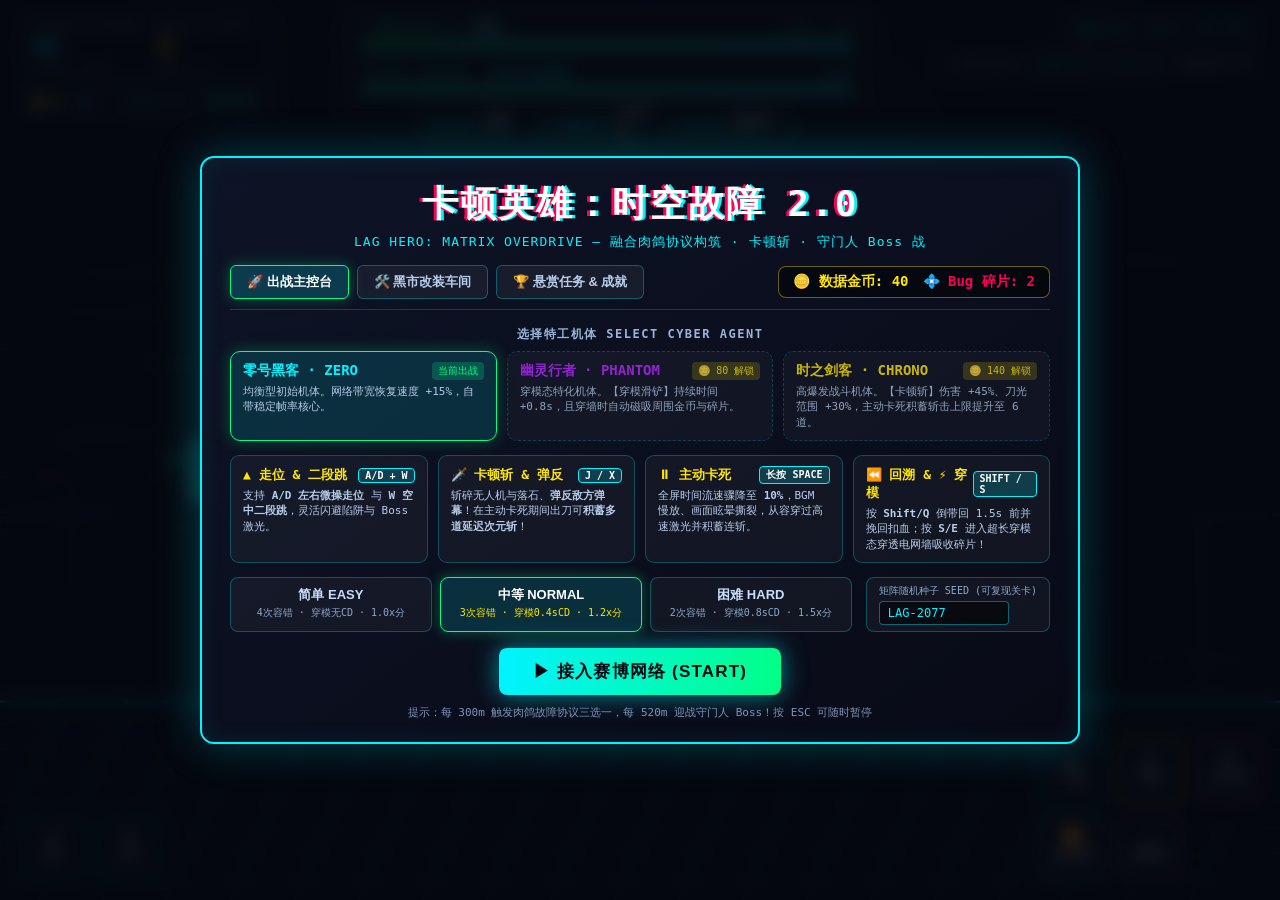
<file: index.html>
<!DOCTYPE html>
<html lang="zh-CN">
<head>
  <meta charset="UTF-8" />
  <meta name="viewport" content="width=device-width, initial-scale=1.0, maximum-scale=1.0, user-scalable=no" />
  <title>卡顿英雄：时空故障 2.0 | Lag Hero: Time Glitch</title>
  <link rel="stylesheet" href="css/main.css" />
  <link rel="stylesheet" href="css/modals.css" />
  <link rel="stylesheet" href="css/glitch-fx.css" />
</head>
<body>
  <div id="game-wrapper">
    <canvas id="game-canvas" tabindex="0"></canvas>
    <div id="crt-overlay"></div>

    <!-- 顶部 HUD -->
    <div id="hud">
      <div class="left-hud-col">
        <div class="hud-card stats-box">
          <div class="stat-item">
            <span class="stat-label">奔跑距离 DISTANCE</span>
            <span class="stat-value" id="hud-distance">0m</span>
            <span class="stat-sub" id="hud-speed">SPEED: 1.0x</span>
          </div>
          <div class="stat-item">
            <span class="stat-label">数据总分 SCORE</span>
            <span class="stat-value score-val" id="hud-score">0</span>
            <span class="stat-sub" id="hud-best">BEST: 0</span>
          </div>
        </div>

        <div class="hud-card wallet-bar">
          <span class="wallet-item wallet-coin" title="数据金币 (可用于改装车间升级)">🪙 <span id="hud-coins">0</span></span>
          <span class="wallet-item wallet-shard" title="Bug 碎片 (可用于高阶改装)">💠 <span id="hud-shards">0</span></span>
          <span class="sector-badge" id="hud-sector">Sector 01 · 霓虹缓存区</span>
        </div>
      </div>

      <div class="center-hud">
        <div class="bars-stack">
          <!-- 阶段性 Boss 血条 -->
          <div class="boss-hp-wrap hidden" id="boss-hp-wrap">
            <div class="boss-header">
              <span id="boss-name-text">⚠️ BOSS · 404 守门人</span>
              <span id="boss-hp-text">420 / 420</span>
            </div>
            <div class="boss-bar-bg">
              <div id="boss-hp-trail"></div>
              <div id="boss-hp-fill"></div>
            </div>
          </div>

          <!-- 玩家生命值血条 -->
          <div class="hp-wrap">
            <div class="hp-header">
              <span>
                ♥ 系统生命值 HP
                <span class="diff-pill" id="hud-diff-tag">中等</span>
                <span class="shield-pill" id="hud-shield-tag" style="display:none;">🛡️x1</span>
              </span>
              <span id="hp-text">100 / 100</span>
            </div>
            <div class="hp-bar-bg">
              <div id="hp-trail"></div>
              <div id="hp-fill"></div>
            </div>
          </div>

          <!-- 网络带宽能量槽 -->
          <div class="bandwidth-wrap">
            <div class="bandwidth-header">
              <span>[SPACE] 主动卡死 · 网络带宽能量槽</span>
              <span id="bandwidth-text">100%</span>
            </div>
            <div class="bandwidth-bar-bg">
              <div id="bandwidth-fill"></div>
            </div>
          </div>
        </div>

        <!-- 四大核心技能状态栏 -->
        <div class="skill-status-row">
          <div class="skill-badge ready" id="badge-slash">
            <span class="skill-key">J / X</span>
            <div class="skill-info">
              <span class="skill-name">卡顿斩</span>
              <span class="skill-timer" id="timer-slash">READY</span>
            </div>
          </div>

          <div class="skill-badge ready" id="badge-rewind">
            <div class="skill-cd-overlay" id="cd-rewind"></div>
            <span class="skill-key">SHIFT/Q</span>
            <div class="skill-info">
              <span class="skill-name">丢包回溯</span>
              <span class="skill-timer" id="timer-rewind">READY</span>
            </div>
          </div>

          <div class="skill-badge ready" id="badge-phase">
            <div class="skill-cd-overlay" id="cd-phase"></div>
            <span class="skill-key">S / E</span>
            <div class="skill-info">
              <span class="skill-name">穿模滑铲</span>
              <span class="skill-timer" id="timer-phase">READY</span>
            </div>
          </div>
        </div>

        <!-- 局内已激活的 Roguelike 故障协议图标栏 -->
        <div class="active-perks-bar" id="active-perks-bar"></div>
      </div>

      <div class="right-hud">
        <div class="hud-card" id="ping-box">
          <span id="ping-dot"></span>
          <span id="ping-text">Ping: 25ms | 60 FPS</span>
        </div>
        <div class="hud-toggles">
          <button type="button" class="mini-btn" id="btn-pause" title="暂停游戏 (ESC / P)">⏸ 暂停 [ESC]</button>
          <button type="button" class="mini-btn active" id="btn-bgm" title="合成器背景音乐开关">BGM: ON</button>
          <button type="button" class="mini-btn active" id="btn-sfx" title="音效开关">SFX: ON</button>
          <button type="button" class="mini-btn" id="btn-reduce-motion" title="减弱眩晕与震屏 (无障碍选项)">减弱眩晕: OFF</button>
        </div>
      </div>
    </div>

    <!-- 左下角移动微操触屏按键 -->
    <div id="touch-controls-left">
      <div class="touch-btn" id="vbtn-left">
        <span class="btn-icon">◀</span>
        <span class="btn-title">左移</span>
        <span class="btn-sub">A / ←</span>
      </div>
      <div class="touch-btn" id="vbtn-right">
        <span class="btn-icon">▶</span>
        <span class="btn-title">右移</span>
        <span class="btn-sub">D / →</span>
      </div>
    </div>

    <!-- 右下角技能与跳跃触屏按键 -->
    <div id="touch-controls">
      <div class="touch-btn" id="vbtn-jump">
        <span class="btn-icon">▲</span>
        <span class="btn-title">二段跳</span>
        <span class="btn-sub">W / UP</span>
      </div>
      <div class="touch-btn btn-slash" id="vbtn-slash">
        <span class="btn-icon">🗡️</span>
        <span class="btn-title">卡顿斩</span>
        <span class="btn-sub">J / X</span>
      </div>
      <div class="touch-btn btn-lag" id="vbtn-lag">
        <span class="btn-icon">⏸</span>
        <span class="btn-title">主动卡死</span>
        <span class="btn-sub">按住 SPACE</span>
      </div>
      <div class="touch-btn btn-rewind" id="vbtn-rewind">
        <div class="touch-cd-fill" id="vcd-rewind"></div>
        <span class="btn-icon">⏪</span>
        <span class="btn-title">丢包回溯</span>
        <span class="btn-sub">SHIFT / Q</span>
      </div>
      <div class="touch-btn btn-phase" id="vbtn-phase">
        <div class="touch-cd-fill" id="vcd-phase"></div>
        <span class="btn-icon">⚡</span>
        <span class="btn-title">穿模滑铲</span>
        <span class="btn-sub">S / E</span>
      </div>
    </div>

    <!-- Visual Novel 赛博终端剧情对话层 -->
    <div id="vn-overlay" class="hidden">
      <div class="vn-header">
        <div class="vn-speaker-badge">
          <span class="vn-avatar" id="vn-avatar">AI</span>
          <span class="vn-speaker-name" id="vn-speaker-name">OPERATOR · 艾拉</span>
        </div>
        <div class="vn-controls">
          <button type="button" class="vn-ctrl-btn" id="vn-btn-auto">AUTO: OFF</button>
          <button type="button" class="vn-ctrl-btn" id="vn-btn-log">日志 LOG</button>
          <button type="button" class="vn-ctrl-btn" id="vn-btn-skip">跳过 SKIP ⏭</button>
        </div>
      </div>
      <div class="vn-body-text" id="vn-body-text"></div>
      <div class="vn-choices" id="vn-choices"></div>
      <div class="vn-backlog-box hidden" id="vn-backlog-box"></div>
      <div class="vn-footer-hint">[点击对话框 / 按 ENTER 键继续]</div>
    </div>

    <!-- 主页基地遮罩页 (含：出战主控台、黑市改装车间、悬赏成就馆) -->
    <div class="modal-overlay" id="start-modal">
      <div class="modal-panel">
        <h1 class="glitch-title">卡顿英雄：时空故障 2.0</h1>
        <p class="subtitle">LAG HERO: MATRIX OVERDRIVE — 融合肉鸽协议构筑 · 卡顿斩 · 守门人 Boss 战</p>

        <div class="hub-top-bar">
          <div class="hub-tabs">
            <button type="button" class="hub-tab-btn active" data-tab="tab-launch">🚀 出战主控台</button>
            <button type="button" class="hub-tab-btn" data-tab="tab-shop">🛠️ 黑市改装车间</button>
            <button type="button" class="hub-tab-btn" data-tab="tab-quests">🏆 悬赏任务 &amp; 成就</button>
          </div>
          <div class="hub-wallet">
            <span class="wallet-coin">🪙 数据金币: <span id="hub-coins">0</span></span>
            <span class="wallet-shard">💠 Bug 碎片: <span id="hub-shards">0</span></span>
          </div>
        </div>

        <!-- 页签 1：出战主控台 -->
        <div class="hub-tab-content active" id="tab-launch">
          <div class="section-label">选择特工机体 SELECT CYBER AGENT</div>
          <div class="class-grid" id="class-grid"></div>

          <div class="skills-grid">
            <div class="skill-card">
              <div class="skill-card-head">
                <span class="skill-card-title">▲ 走位 &amp; 二段跳</span>
                <span class="key-pill">A/D + W</span>
              </div>
              <p class="skill-card-desc">
                支持 <strong>A/D 左右微操走位</strong> 与 <strong>W 空中二段跳</strong>，灵活闪避陷阱与 Boss 激光。
              </p>
            </div>

            <div class="skill-card">
              <div class="skill-card-head">
                <span class="skill-card-title">🗡️ 卡顿斩 &amp; 弹反</span>
                <span class="key-pill">J / X</span>
              </div>
              <p class="skill-card-desc">
                斩碎无人机与落石、<strong>弹反敌方弹幕</strong>！在主动卡死期间出刀可<strong>积蓄多道延迟次元斩</strong>！
              </p>
            </div>

            <div class="skill-card">
              <div class="skill-card-head">
                <span class="skill-card-title">⏸ 主动卡死</span>
                <span class="key-pill">长按 SPACE</span>
              </div>
              <p class="skill-card-desc">
                全屏时间流速骤降至 <strong>10%</strong>，BGM 慢放、画面眩晕撕裂，从容穿过高速激光并积蓄连斩。
              </p>
            </div>

            <div class="skill-card">
              <div class="skill-card-head">
                <span class="skill-card-title">⏪ 回溯 &amp; ⚡ 穿模</span>
                <span class="key-pill">SHIFT / S</span>
              </div>
              <p class="skill-card-desc">
                按 <strong>Shift/Q</strong> 倒带回 1.5s 前并挽回扣血；按 <strong>S/E</strong> 进入超长穿模态穿透电网墙吸收碎片！
              </p>
            </div>
          </div>

          <div class="launch-options-row">
            <div class="difficulty-grid">
              <button type="button" class="diff-btn" data-diff="easy">
                <span class="diff-name">简单 EASY</span>
                <span class="diff-meta">4次容错 · 穿模无CD · 1.0x分</span>
              </button>
              <button type="button" class="diff-btn selected" data-diff="medium">
                <span class="diff-name">中等 NORMAL</span>
                <span class="diff-meta">3次容错 · 穿模0.4sCD · 1.2x分</span>
              </button>
              <button type="button" class="diff-btn" data-diff="hard">
                <span class="diff-name">困难 HARD</span>
                <span class="diff-meta">2次容错 · 穿模0.8sCD · 1.5x分</span>
              </button>
            </div>
            <div class="seed-box">
              <label for="seed-input">矩阵随机种子 SEED (可复现关卡)</label>
              <input type="text" id="seed-input" class="seed-input" value="LAG-2077" maxlength="16" />
            </div>
          </div>
        </div>

        <!-- 页签 2：黑市改装车间 (`rpg` 局外永久成长) -->
        <div class="hub-tab-content" id="tab-shop">
          <div class="section-label">永久属性改装车间 PERMANENT CYBER UPGRADES</div>
          <div class="shop-grid" id="shop-grid"></div>
        </div>

        <!-- 页签 3：悬赏任务与成就馆 (`rpg` 任务状态机) -->
        <div class="hub-tab-content" id="tab-quests">
          <div class="section-label">黑客悬赏任务与成就档案馆 BOUNTY &amp; CODEX</div>
          <div class="quest-grid" id="quest-grid"></div>
        </div>

        <button type="button" class="cta-btn" id="btn-start">▶ 接入赛博网络 (START)</button>
        <p class="hint-line">提示：每 300m 触发肉鸽故障协议三选一，每 520m 迎战守门人 Boss！按 ESC 可随时暂停</p>
      </div>
    </div>

    <!-- Roguelike 局内故障协议三选一弹窗 (`card-game` + `roguelike`) -->
    <div class="modal-overlay hidden" id="perk-modal">
      <div class="modal-panel">
        <h1 class="glitch-title" style="color:var(--cyber-green);">MEMORY OVERFLOW · 协议注入</h1>
        <p class="subtitle" id="perk-modal-subtitle">突破里程碑 · 请从以下 3 项赛博故障协议中选择 1 项挂载</p>
        <div class="perk-cards-row" id="perk-cards-container"></div>
        <p class="hint-line">支持直接点击卡牌，或按键盘数字键【1】【2】【3】快速选择</p>
      </div>
    </div>

    <!-- ESC 暂停菜单弹窗 -->
    <div class="modal-overlay hidden" id="pause-modal">
      <div class="modal-panel">
        <h1 class="glitch-title" style="color:var(--cyber-yellow);">SYSTEM PAUSED · 时空挂起</h1>
        <p class="subtitle">进程已冻结 — 选择继续奔跑、重新开始或返回主页改装</p>

        <div class="gameover-stats" style="grid-template-columns: repeat(3, 1fr);">
          <div class="go-stat-box">
            <div class="go-stat-label">当前距离 DISTANCE</div>
            <div class="go-stat-num" id="pause-distance">0m</div>
          </div>
          <div class="go-stat-box">
            <div class="go-stat-label">当前得分 SCORE</div>
            <div class="go-stat-num highlight" id="pause-score">0</div>
          </div>
          <div class="go-stat-box">
            <div class="go-stat-label">剩余生命 HP</div>
            <div class="go-stat-num" id="pause-hp" style="color:var(--cyber-green);">100/100</div>
          </div>
        </div>

        <div class="modal-btn-row">
          <button type="button" class="cta-btn" id="btn-resume">▶ 继续游戏 (ESC)</button>
          <button type="button" class="cta-btn secondary" id="btn-pause-restart">↻ 重新开始</button>
          <button type="button" class="cta-btn secondary" id="btn-pause-home">🏠 返回主页</button>
        </div>
      </div>
    </div>

    <!-- Game Over 结算页 -->
    <div class="modal-overlay hidden" id="gameover-modal">
      <div class="modal-panel">
        <h1 class="glitch-title" style="color:#ff2a6d;">CONNECTION TERMINATED</h1>
        <p class="subtitle" id="death-reason">致命碰撞：连接中断</p>

        <div class="gameover-stats">
          <div class="go-stat-box">
            <div class="go-stat-label">奔跑距离 DISTANCE</div>
            <div class="go-stat-num" id="go-distance">0m</div>
          </div>
          <div class="go-stat-box">
            <div class="go-stat-label">最终得分 SCORE</div>
            <div class="go-stat-num highlight" id="go-score">0</div>
          </div>
          <div class="go-stat-box">
            <div class="go-stat-label">本局收获 LOOT</div>
            <div class="go-stat-num" id="go-coins" style="font-size:16px;color:var(--cyber-green);">+0 🪙</div>
          </div>
          <div class="go-stat-box">
            <div class="go-stat-label">历史最高 BEST</div>
            <div class="go-stat-num" id="go-best">0</div>
          </div>
        </div>

        <div class="modal-btn-row">
          <button type="button" class="cta-btn" id="btn-restart">↻ 再次挑战 (SPACE)</button>
          <button type="button" class="cta-btn secondary" id="btn-go-home">🛠️ 返回主页改装</button>
        </div>
      </div>
    </div>
  </div>

  <!-- 按依赖顺序加载模块化脚本 (同时兼容本地双击 file:// 与 GitHub Pages https://) -->
  <script src="src/config/constants.js"></script>
  <script src="src/config/contentData.js"></script>
  <script src="src/core/saveManager.js"></script>
  <script src="src/audio/cyberAudio.js"></script>
  <script src="src/core/camera.js"></script>
  <script src="src/systems/vnSystem.js"></script>
  <script src="src/systems/rogueSystem.js"></script>
  <script src="src/entities/player.js"></script>
  <script src="src/entities/obstaclesAndBoss.js"></script>
  <script src="src/render/renderer.js"></script>
  <script src="src/main.js"></script>
</body>
</html>
</file>
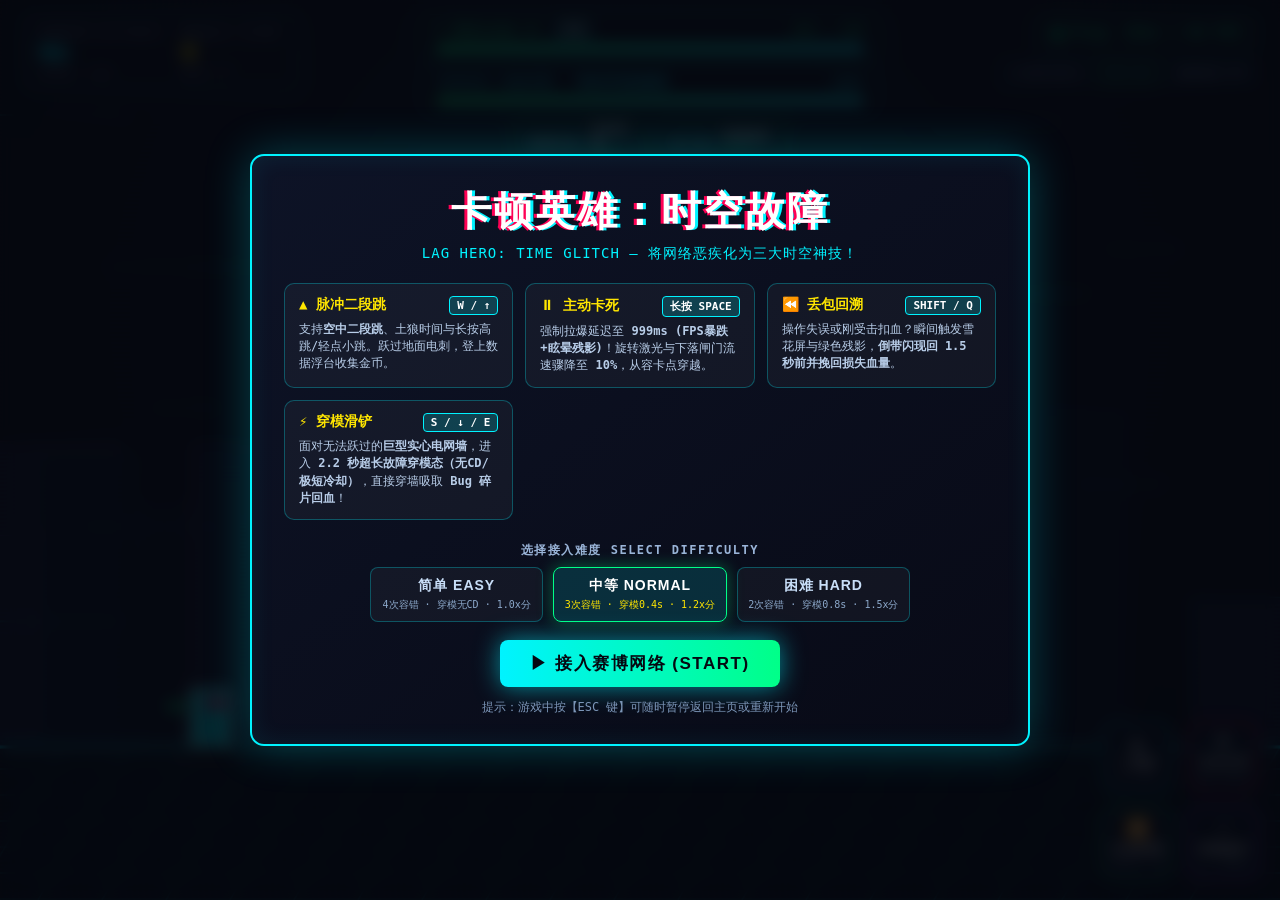
<file: demo/index.html>
<!DOCTYPE html>
<html lang="zh-CN">
<head>
  <meta charset="UTF-8" />
  <meta name="viewport" content="width=device-width, initial-scale=1.0, maximum-scale=1.0, user-scalable=no" />
  <title>卡顿英雄：时空故障 | Lag Hero: Time Glitch</title>
  <style>
    :root {
      --bg-dark: #070810;
      --cyber-cyan: #00f3ff;
      --cyber-green: #00ff88;
      --cyber-magenta: #ff0055;
      --cyber-yellow: #ffe600;
      --cyber-purple: #b829ff;
      --hud-bg: rgba(10, 14, 26, 0.82);
    }

    * {
      box-sizing: border-box;
      margin: 0;
      padding: 0;
      user-select: none;
      -webkit-user-select: none;
      -webkit-touch-callout: none;
    }

    html, body {
      width: 100%;
      height: 100%;
      overflow: hidden;
      background-color: var(--bg-dark);
      font-family: 'Segoe UI', 'PingFang SC', 'Microsoft YaHei', monospace, sans-serif;
      color: #e8f4ff;
    }

    #game-wrapper {
      position: relative;
      width: 100vw;
      height: 100vh;
      overflow: hidden;
      background: radial-gradient(circle at 50% 35%, #12172e 0%, #070810 75%);
    }

    canvas {
      display: block;
      width: 100%;
      height: 100%;
      transition: filter 0.15s ease, transform 0.15s ease;
    }

    /* 眩晕与卡顿视觉滤镜 (突出“卡”与时空眩晕感) */
    #game-wrapper.lag-active:not(.reduce-motion) canvas {
      filter: contrast(1.26) saturate(1.55) hue-rotate(-14deg)
              drop-shadow(-7px 0 0 rgba(255, 0, 85, 0.72))
              drop-shadow(7px 0 0 rgba(0, 243, 255, 0.72));
      animation: vertigo-dizzy 0.42s infinite ease-in-out;
    }

    #game-wrapper.phase-active:not(.reduce-motion) canvas {
      filter: contrast(1.2) saturate(1.4) hue-rotate(22deg)
              drop-shadow(-5px -2px 0 rgba(184, 41, 255, 0.75))
              drop-shadow(5px 2px 0 rgba(0, 243, 255, 0.75));
    }

    /* CRT 扫描线与眩晕暗角层 */
    #crt-overlay {
      position: absolute;
      inset: 0;
      pointer-events: none;
      z-index: 5;
      background:
        linear-gradient(rgba(18, 16, 16, 0) 50%, rgba(0, 0, 0, 0.30) 50%),
        linear-gradient(90deg, rgba(255, 0, 0, 0.03), rgba(0, 255, 0, 0.01), rgba(0, 0, 255, 0.03));
      background-size: 100% 4px, 6px 100%;
      opacity: 0.45;
      transition: opacity 0.12s ease, box-shadow 0.15s ease;
    }

    #game-wrapper.lag-active #crt-overlay {
      opacity: 0.96;
      background-size: 100% 3px, 4px 100%;
      box-shadow:
        inset 0 0 110px rgba(255, 0, 85, 0.58),
        inset 0 0 45px rgba(0, 243, 255, 0.48);
    }

    #game-wrapper.phase-active #crt-overlay {
      opacity: 0.88;
      box-shadow:
        inset 0 0 95px rgba(184, 41, 255, 0.52),
        inset 0 0 35px rgba(0, 243, 255, 0.42);
    }

    /* 顶部 HUD */
    #hud {
      position: absolute;
      top: 0;
      left: 0;
      right: 0;
      padding: 14px 22px;
      display: flex;
      justify-content: space-between;
      align-items: flex-start;
      gap: 16px;
      z-index: 10;
      pointer-events: none;
    }

    .hud-card {
      background: var(--hud-bg);
      border: 1px solid rgba(0, 243, 255, 0.35);
      box-shadow: 0 0 16px rgba(0, 243, 255, 0.12), inset 0 0 12px rgba(0, 243, 255, 0.06);
      border-radius: 8px;
      padding: 10px 16px;
      backdrop-filter: blur(6px);
    }

    /* 左侧计分与距离 */
    .stats-box {
      display: flex;
      gap: 20px;
      align-items: center;
    }

    .stat-item {
      display: flex;
      flex-direction: column;
    }

    .stat-label {
      font-size: 11px;
      letter-spacing: 1.5px;
      color: #88a4c8;
      text-transform: uppercase;
    }

    .stat-value {
      font-size: 24px;
      font-weight: 800;
      font-family: 'Consolas', 'Courier New', monospace;
      color: var(--cyber-cyan);
      text-shadow: 0 0 10px rgba(0, 243, 255, 0.55);
    }

    .stat-value.score-val {
      color: var(--cyber-yellow);
      text-shadow: 0 0 10px rgba(255, 230, 0, 0.55);
    }

    .stat-sub {
      font-size: 11px;
      color: #7b90b2;
      font-family: 'Consolas', monospace;
    }

    /* 中央：生命值血条 + 网络带宽能量槽 + 技能冷却图标 */
    .center-hud {
      display: flex;
      flex-direction: column;
      align-items: center;
      gap: 8px;
      flex: 1;
      max-width: 460px;
    }

    .bars-stack {
      width: 100%;
      display: flex;
      flex-direction: column;
      gap: 6px;
    }

    .hp-wrap, .bandwidth-wrap {
      width: 100%;
      background: var(--hud-bg);
      border: 1px solid rgba(0, 243, 255, 0.4);
      border-radius: 8px;
      padding: 6px 14px;
      box-shadow: 0 0 15px rgba(0, 243, 255, 0.15);
    }

    .hp-wrap {
      border-color: rgba(0, 255, 136, 0.45);
    }

    .hp-header, .bandwidth-header {
      display: flex;
      justify-content: space-between;
      align-items: center;
      font-size: 12px;
      font-weight: 700;
      margin-bottom: 4px;
      letter-spacing: 1px;
      color: var(--cyber-cyan);
    }

    .hp-header {
      color: var(--cyber-green);
    }

    .diff-pill {
      display: inline-block;
      font-size: 10px;
      padding: 1px 6px;
      border-radius: 4px;
      margin-left: 6px;
      background: rgba(0, 243, 255, 0.18);
      border: 1px solid var(--cyber-cyan);
      color: #fff;
      vertical-align: middle;
    }

    .hp-bar-bg, .bandwidth-bar-bg {
      width: 100%;
      height: 11px;
      background: rgba(255, 255, 255, 0.08);
      border-radius: 6px;
      overflow: hidden;
      position: relative;
      border: 1px solid rgba(255, 255, 255, 0.14);
    }

    /* 血条延迟缓冲层 (`game-feel` 受击残影白条) */
    #hp-trail {
      position: absolute;
      top: 0;
      left: 0;
      bottom: 0;
      width: 100%;
      background: rgba(255, 255, 255, 0.85);
      transition: width 0.45s cubic-bezier(0.22, 1, 0.36, 1);
      z-index: 1;
    }

    #hp-fill {
      position: relative;
      height: 100%;
      width: 100%;
      background: linear-gradient(90deg, #00ff88, #00f3ff);
      box-shadow: 0 0 12px #00ff88;
      transition: width 0.08s linear, background 0.2s;
      z-index: 2;
    }

    #hp-fill.hp-warn {
      background: linear-gradient(90deg, #ff9900, #ffe600);
      box-shadow: 0 0 12px #ffe600;
    }

    #hp-fill.hp-danger {
      background: linear-gradient(90deg, #ff0055, #ff5500);
      box-shadow: 0 0 16px #ff0055;
      animation: blink-Alert 0.28s infinite alternate;
    }

    #bandwidth-fill {
      height: 100%;
      width: 100%;
      background: linear-gradient(90deg, #00ff88, #00f3ff);
      box-shadow: 0 0 12px #00f3ff;
      transition: background 0.15s;
    }

    #bandwidth-fill.draining {
      background: linear-gradient(90deg, #ff0055, #ff7700);
      box-shadow: 0 0 15px #ff0055;
    }

    #bandwidth-fill.overheated {
      background: #ff0055;
      animation: blink-Alert 0.25s infinite alternate;
    }

    /* 技能状态徽章栏 */
    .skill-status-row {
      display: flex;
      gap: 12px;
    }

    .skill-badge {
      position: relative;
      width: 132px;
      height: 44px;
      background: var(--hud-bg);
      border: 1px solid rgba(0, 243, 255, 0.35);
      border-radius: 6px;
      overflow: hidden;
      display: flex;
      align-items: center;
      padding: 0 10px;
      gap: 8px;
    }

    .skill-badge.ready {
      border-color: var(--cyber-green);
      box-shadow: 0 0 10px rgba(0, 255, 136, 0.22);
    }

    .skill-badge.active-skill {
      border-color: var(--cyber-yellow);
      box-shadow: 0 0 16px rgba(255, 230, 0, 0.6);
    }

    .skill-cd-overlay {
      position: absolute;
      bottom: 0;
      left: 0;
      right: 0;
      height: 0%;
      background: rgba(255, 0, 85, 0.38);
      pointer-events: none;
      transition: height 0.05s linear;
    }

    .skill-key {
      background: rgba(0, 243, 255, 0.16);
      border: 1px solid rgba(0, 243, 255, 0.5);
      color: #fff;
      font-family: 'Consolas', monospace;
      font-size: 11px;
      font-weight: 700;
      padding: 3px 6px;
      border-radius: 4px;
      z-index: 1;
    }

    .skill-info {
      display: flex;
      flex-direction: column;
      z-index: 1;
      line-height: 1.15;
    }

    .skill-name {
      font-size: 12px;
      font-weight: 700;
      color: #e8f4ff;
    }

    .skill-timer {
      font-size: 11px;
      font-family: 'Consolas', monospace;
      color: var(--cyber-green);
    }

    /* 右上角 Ping 监控与设置 */
    .right-hud {
      display: flex;
      flex-direction: column;
      align-items: flex-end;
      gap: 8px;
      pointer-events: auto;
    }

    #ping-box {
      font-family: 'Consolas', 'Courier New', monospace;
      font-size: 15px;
      font-weight: 800;
      color: var(--cyber-green);
      border-color: rgba(0, 255, 136, 0.45);
      display: flex;
      align-items: center;
      gap: 8px;
      transition: all 0.12s;
    }

    #ping-dot {
      width: 10px;
      height: 10px;
      border-radius: 50%;
      background: var(--cyber-green);
      box-shadow: 0 0 8px var(--cyber-green);
    }

    #ping-box.lag-danger {
      color: #ff2a6d;
      border-color: #ff0055;
      background: rgba(45, 5, 20, 0.9);
      box-shadow: 0 0 22px rgba(255, 0, 85, 0.7);
      animation: glitch-jitter 0.1s infinite;
    }

    #ping-box.lag-danger #ping-dot {
      background: #ff0055;
      box-shadow: 0 0 12px #ff0055;
    }

    .hud-toggles {
      display: flex;
      gap: 6px;
    }

    .mini-btn {
      background: rgba(12, 18, 34, 0.8);
      border: 1px solid rgba(0, 243, 255, 0.35);
      color: #9ec3e6;
      font-size: 11px;
      padding: 4px 9px;
      border-radius: 4px;
      cursor: pointer;
      transition: all 0.15s;
    }

    .mini-btn:hover {
      border-color: var(--cyber-cyan);
      color: #fff;
    }

    .mini-btn.active {
      border-color: var(--cyber-green);
      color: var(--cyber-green);
    }

    /* 右下角手机端与鼠标触控虚拟按键 */
    #touch-controls {
      position: absolute;
      right: 20px;
      bottom: 20px;
      display: grid;
      grid-template-columns: repeat(2, 74px);
      grid-template-rows: repeat(2, 74px);
      gap: 12px;
      z-index: 15;
    }

    .touch-btn {
      position: relative;
      width: 74px;
      height: 74px;
      border-radius: 16px;
      background: rgba(10, 16, 32, 0.78);
      border: 2px solid rgba(0, 243, 255, 0.55);
      box-shadow: 0 4px 16px rgba(0, 0, 0, 0.55), inset 0 0 12px rgba(0, 243, 255, 0.15);
      color: #fff;
      display: flex;
      flex-direction: column;
      align-items: center;
      justify-content: center;
      cursor: pointer;
      backdrop-filter: blur(4px);
      transition: transform 0.08s, border-color 0.12s, box-shadow 0.12s;
      overflow: hidden;
      touch-action: none;
    }

    .touch-btn:active, .touch-btn.pressed {
      transform: scale(0.92);
      border-color: var(--cyber-yellow);
      box-shadow: 0 0 20px rgba(255, 230, 0, 0.65);
    }

    .touch-btn.btn-lag {
      border-color: rgba(255, 0, 85, 0.7);
      box-shadow: 0 4px 16px rgba(0, 0, 0, 0.55), inset 0 0 14px rgba(255, 0, 85, 0.22);
    }

    .touch-btn.btn-rewind {
      border-color: rgba(0, 255, 136, 0.7);
    }

    .touch-btn.btn-phase {
      border-color: rgba(184, 41, 255, 0.8);
    }

    .touch-btn .btn-icon {
      font-size: 20px;
      line-height: 1;
      margin-bottom: 3px;
    }

    .touch-btn .btn-title {
      font-size: 12px;
      font-weight: 800;
      letter-spacing: 0.5px;
    }

    .touch-btn .btn-sub {
      font-size: 9px;
      color: #9ab4d8;
      font-family: 'Consolas', monospace;
    }

    .touch-cd-fill {
      position: absolute;
      bottom: 0;
      left: 0;
      right: 0;
      height: 0%;
      background: rgba(255, 0, 85, 0.45);
      pointer-events: none;
    }

    /* 遮罩弹窗（开始页 & 结算页） */
    .modal-overlay {
      position: absolute;
      inset: 0;
      background: rgba(5, 7, 15, 0.86);
      backdrop-filter: blur(8px);
      display: flex;
      align-items: center;
      justify-content: center;
      z-index: 30;
      padding: 20px;
      transition: opacity 0.25s ease;
    }

    .modal-overlay.hidden {
      opacity: 0;
      visibility: hidden;
      pointer-events: none;
    }

    .modal-panel {
      max-width: 780px;
      width: 100%;
      background: linear-gradient(145deg, rgba(14, 20, 40, 0.96), rgba(8, 10, 22, 0.98));
      border: 2px solid var(--cyber-cyan);
      box-shadow: 0 0 45px rgba(0, 243, 255, 0.25), inset 0 0 25px rgba(0, 243, 255, 0.08);
      border-radius: 14px;
      padding: 28px 32px;
      text-align: center;
      position: relative;
      overflow: hidden;
    }

    .glitch-title {
      font-size: clamp(26px, 4vw, 40px);
      font-weight: 900;
      letter-spacing: 2px;
      color: #fff;
      text-shadow: -3px 0 var(--cyber-magenta), 3px 0 var(--cyber-cyan);
      margin-bottom: 6px;
    }

    .subtitle {
      font-size: 14px;
      color: var(--cyber-cyan);
      letter-spacing: 1px;
      margin-bottom: 20px;
    }

    .skills-grid {
      display: grid;
      grid-template-columns: repeat(auto-fit, minmax(170px, 1fr));
      gap: 12px;
      margin-bottom: 22px;
      text-align: left;
    }

    .skill-card {
      background: rgba(255, 255, 255, 0.04);
      border: 1px solid rgba(0, 243, 255, 0.28);
      border-radius: 10px;
      padding: 12px 14px;
      transition: transform 0.15s, border-color 0.15s;
    }

    .skill-card:hover {
      transform: translateY(-2px);
      border-color: var(--cyber-cyan);
    }

    .skill-card-head {
      display: flex;
      align-items: center;
      justify-content: space-between;
      margin-bottom: 6px;
    }

    .skill-card-title {
      font-size: 14px;
      font-weight: 800;
      color: var(--cyber-yellow);
    }

    .key-pill {
      background: rgba(0, 243, 255, 0.18);
      border: 1px solid var(--cyber-cyan);
      color: #fff;
      font-family: 'Consolas', monospace;
      font-size: 11px;
      font-weight: 700;
      padding: 2px 7px;
      border-radius: 4px;
    }

    .skill-card-desc {
      font-size: 12px;
      color: #b8cde8;
      line-height: 1.45;
    }

    /* 难度选择器 */
    .difficulty-section {
      margin-bottom: 18px;
    }

    .difficulty-label {
      font-size: 12px;
      font-weight: 700;
      letter-spacing: 1.5px;
      color: #9ab4d8;
      margin-bottom: 8px;
      text-transform: uppercase;
    }

    .difficulty-grid {
      display: grid;
      grid-template-columns: repeat(3, 1fr);
      gap: 10px;
      max-width: 540px;
      margin: 0 auto;
    }

    .diff-btn {
      background: rgba(255, 255, 255, 0.04);
      border: 1.5px solid rgba(0, 243, 255, 0.28);
      border-radius: 8px;
      padding: 9px 10px;
      color: #c8def8;
      cursor: pointer;
      display: flex;
      flex-direction: column;
      align-items: center;
      gap: 3px;
      transition: all 0.14s ease;
    }

    .diff-btn:hover {
      border-color: var(--cyber-cyan);
      transform: translateY(-1px);
    }

    .diff-btn.selected {
      background: rgba(0, 243, 255, 0.14);
      border-color: var(--cyber-green);
      box-shadow: 0 0 16px rgba(0, 255, 136, 0.35);
      color: #fff;
    }

    .diff-btn[data-diff="hard"].selected {
      background: rgba(255, 0, 85, 0.16);
      border-color: var(--cyber-magenta);
      box-shadow: 0 0 16px rgba(255, 0, 85, 0.45);
    }

    .diff-btn .diff-name {
      font-size: 14px;
      font-weight: 900;
      letter-spacing: 1px;
    }

    .diff-btn .diff-meta {
      font-size: 10px;
      color: #8ca8ca;
      font-family: 'Consolas', monospace;
    }

    .diff-btn.selected .diff-meta {
      color: var(--cyber-yellow);
    }

    .modal-btn-row {
      display: flex;
      justify-content: center;
      flex-wrap: wrap;
      gap: 14px;
    }

    .cta-btn {
      display: inline-flex;
      align-items: center;
      justify-content: center;
      gap: 10px;
      background: linear-gradient(90deg, var(--cyber-cyan), var(--cyber-green));
      color: #050811;
      font-size: 17px;
      font-weight: 900;
      padding: 12px 30px;
      border: none;
      border-radius: 8px;
      cursor: pointer;
      letter-spacing: 1.5px;
      box-shadow: 0 0 25px rgba(0, 243, 255, 0.55);
      transition: transform 0.12s, box-shadow 0.12s;
    }

    .cta-btn:hover {
      transform: scale(1.04);
      box-shadow: 0 0 34px rgba(0, 255, 136, 0.85);
    }

    .cta-btn:active {
      transform: scale(0.97);
    }

    .cta-btn.secondary {
      background: linear-gradient(90deg, #b829ff, #ff0055);
      color: #fff;
      box-shadow: 0 0 22px rgba(255, 0, 85, 0.45);
    }

    .cta-btn.ghost {
      background: rgba(16, 26, 48, 0.9);
      color: var(--cyber-cyan);
      border: 1.5px solid var(--cyber-cyan);
      box-shadow: 0 0 15px rgba(0, 243, 255, 0.2);
    }

    /* 结算面板数据 */
    .gameover-stats {
      display: grid;
      grid-template-columns: repeat(3, 1fr);
      gap: 14px;
      margin: 20px 0 24px;
    }

    .go-stat-box {
      background: rgba(255, 255, 255, 0.04);
      border: 1px solid rgba(0, 243, 255, 0.25);
      border-radius: 10px;
      padding: 14px 10px;
    }

    .go-stat-label {
      font-size: 12px;
      color: #8da9c4;
      margin-bottom: 4px;
    }

    .go-stat-num {
      font-size: 28px;
      font-weight: 900;
      font-family: 'Consolas', monospace;
      color: var(--cyber-cyan);
    }

    .go-stat-num.highlight {
      color: var(--cyber-yellow);
    }

    .hint-line {
      margin-top: 12px;
      font-size: 12px;
      color: #7c96b8;
    }

    @keyframes blink-Alert {
      from { opacity: 0.45; }
      to { opacity: 1; }
    }

    @keyframes glitch-jitter {
      0% { transform: translate(0, 0); }
      25% { transform: translate(-2px, 1px); }
      50% { transform: translate(2px, -1px); }
      75% { transform: translate(-1px, -1px); }
      100% { transform: translate(1px, 1px); }
    }

    /* 主动卡死眩晕摇晃与抽帧错位动画 */
    @keyframes vertigo-dizzy {
      0%   { transform: scale(1.018) rotate(-0.5deg) skewX(-0.8deg); }
      25%  { transform: scale(1.026) rotate(0.6deg) skewX(1.1deg); }
      50%  { transform: scale(1.015) rotate(-0.4deg) skewY(0.5deg); }
      75%  { transform: scale(1.028) rotate(0.5deg) skewX(-1.0deg); }
      100% { transform: scale(1.018) rotate(-0.5deg) skewX(-0.8deg); }
    }

    @media (max-width: 768px) {
      #hud {
        flex-wrap: wrap;
        padding: 10px 12px;
        gap: 8px;
      }
      .stat-value {
        font-size: 18px;
      }
      .center-hud {
        order: 3;
        max-width: 100%;
        width: 100%;
      }
      .skill-badge {
        width: 115px;
        height: 38px;
      }
      #touch-controls {
        right: 14px;
        bottom: 14px;
        grid-template-columns: repeat(2, 66px);
        grid-template-rows: repeat(2, 66px);
        gap: 9px;
      }
      .touch-btn {
        width: 66px;
        height: 66px;
      }
    }
  </style>
</head>
<body>
  <div id="game-wrapper">
    <canvas id="game-canvas" tabindex="-1"></canvas>
    <div id="crt-overlay"></div>

    <!-- 顶部 HUD -->
    <div id="hud">
      <div class="hud-card stats-box">
        <div class="stat-item">
          <span class="stat-label">奔跑距离 DISTANCE</span>
          <span class="stat-value" id="hud-distance">0m</span>
          <span class="stat-sub" id="hud-speed">SPEED: 1.0x</span>
        </div>
        <div class="stat-item">
          <span class="stat-label">数据总分 SCORE</span>
          <span class="stat-value score-val" id="hud-score">0</span>
          <span class="stat-sub" id="hud-best">BEST: 0</span>
        </div>
      </div>

      <div class="center-hud">
        <div class="bars-stack">
          <div class="hp-wrap">
            <div class="hp-header">
              <span>♥ 系统生命值 HP <span class="diff-pill" id="hud-diff-tag">中等</span></span>
              <span id="hp-text">100 / 100</span>
            </div>
            <div class="hp-bar-bg">
              <div id="hp-trail"></div>
              <div id="hp-fill"></div>
            </div>
          </div>

          <div class="bandwidth-wrap">
            <div class="bandwidth-header">
              <span>[SPACE] 主动卡死 · 网络带宽能量槽</span>
              <span id="bandwidth-text">100%</span>
            </div>
            <div class="bandwidth-bar-bg">
              <div id="bandwidth-fill"></div>
            </div>
          </div>
        </div>

        <div class="skill-status-row">
          <div class="skill-badge ready" id="badge-rewind">
            <div class="skill-cd-overlay" id="cd-rewind"></div>
            <span class="skill-key">SHIFT/Q</span>
            <div class="skill-info">
              <span class="skill-name">丢包回溯</span>
              <span class="skill-timer" id="timer-rewind">READY</span>
            </div>
          </div>

          <div class="skill-badge ready" id="badge-phase">
            <div class="skill-cd-overlay" id="cd-phase"></div>
            <span class="skill-key">S / E</span>
            <div class="skill-info">
              <span class="skill-name">穿模滑铲</span>
              <span class="skill-timer" id="timer-phase">READY</span>
              </div>
          </div>
        </div>
      </div>

      <div class="right-hud">
        <div class="hud-card" id="ping-box">
          <span id="ping-dot"></span>
          <span id="ping-text">Ping: 25ms | 60 FPS</span>
        </div>
        <div class="hud-toggles">
          <button type="button" class="mini-btn" id="btn-pause" title="暂停游戏 (ESC)">⏸ 暂停 [ESC]</button>
          <button type="button" class="mini-btn active" id="btn-sfx" title="音效开关">SFX: ON</button>
          <button type="button" class="mini-btn" id="btn-reduce-motion" title="减弱震屏与眩晕滤镜 (无障碍选项)">减弱眩晕: OFF</button>
        </div>
      </div>
    </div>

    <!-- 右下角触屏/鼠标虚拟按键 -->
    <div id="touch-controls">
      <div class="touch-btn" id="vbtn-jump" data-action="jump">
        <span class="btn-icon">▲</span>
        <span class="btn-title">二段跳</span>
        <span class="btn-sub">W / UP</span>
      </div>
      <div class="touch-btn btn-lag" id="vbtn-lag" data-action="lag">
        <span class="btn-icon">⏸</span>
        <span class="btn-title">主动卡死</span>
        <span class="btn-sub">按住 SPACE</span>
      </div>
      <div class="touch-btn btn-rewind" id="vbtn-rewind" data-action="rewind">
        <div class="touch-cd-fill" id="vcd-rewind"></div>
        <span class="btn-icon">⏪</span>
        <span class="btn-title">丢包回溯</span>
        <span class="btn-sub">SHIFT / Q</span>
      </div>
      <div class="touch-btn btn-phase" id="vbtn-phase" data-action="phase">
        <div class="touch-cd-fill" id="vcd-phase"></div>
        <span class="btn-icon">⚡</span>
        <span class="btn-title">穿模滑铲</span>
        <span class="btn-sub">S / DOWN</span>
      </div>
    </div>

    <!-- 开始遮罩页 -->
    <div class="modal-overlay" id="start-modal">
      <div class="modal-panel">
        <h1 class="glitch-title">卡顿英雄：时空故障</h1>
        <p class="subtitle">LAG HERO: TIME GLITCH — 将网络恶疾化为三大时空神技！</p>

        <div class="skills-grid">
          <div class="skill-card">
            <div class="skill-card-head">
              <span class="skill-card-title">▲ 脉冲二段跳</span>
              <span class="key-pill">W / ↑</span>
            </div>
            <p class="skill-card-desc">
              支持<strong>空中二段跳</strong>、土狼时间与长按高跳/轻点小跳。跃过地面电刺，登上数据浮台收集金币。
            </p>
          </div>

          <div class="skill-card">
            <div class="skill-card-head">
              <span class="skill-card-title">⏸ 主动卡死</span>
              <span class="key-pill">长按 SPACE</span>
            </div>
            <p class="skill-card-desc">
              强制拉爆延迟至 <strong>999ms (FPS暴跌+眩晕残影)</strong>！旋转激光与下落闸门流速骤降至 <strong>10%</strong>，从容卡点穿越。
            </p>
          </div>

          <div class="skill-card">
            <div class="skill-card-head">
              <span class="skill-card-title">⏪ 丢包回溯</span>
              <span class="key-pill">SHIFT / Q</span>
            </div>
            <p class="skill-card-desc">
              操作失误或刚受击扣血？瞬间触发雪花屏与绿色残影，<strong>倒带闪现回 1.5 秒前并挽回损失血量</strong>。
            </p>
          </div>

          <div class="skill-card">
            <div class="skill-card-head">
              <span class="skill-card-title">⚡ 穿模滑铲</span>
              <span class="key-pill">S / ↓ / E</span>
            </div>
            <p class="skill-card-desc">
              面对无法跃过的<strong>巨型实心电网墙</strong>，进入 <strong>2.2 秒超长故障穿模态（无CD/极短冷却）</strong>，直接穿墙吸取 <strong>Bug 碎片回血</strong>！
            </p>
          </div>
        </div>

        <div class="difficulty-section">
          <div class="difficulty-label">选择接入难度 SELECT DIFFICULTY</div>
          <div class="difficulty-grid">
            <button type="button" class="diff-btn" data-diff="easy">
              <span class="diff-name">简单 EASY</span>
              <span class="diff-meta">4次容错 · 穿模无CD · 1.0x分</span>
            </button>
            <button type="button" class="diff-btn selected" data-diff="medium">
              <span class="diff-name">中等 NORMAL</span>
              <span class="diff-meta">3次容错 · 穿模0.4s · 1.2x分</span>
            </button>
            <button type="button" class="diff-btn" data-diff="hard">
              <span class="diff-name">困难 HARD</span>
              <span class="diff-meta">2次容错 · 穿模0.8s · 1.5x分</span>
            </button>
          </div>
        </div>

        <button type="button" class="cta-btn" id="btn-start">▶ 接入赛博网络 (START)</button>
        <p class="hint-line">提示：游戏中按【ESC 键】可随时暂停返回主页或重新开始</p>
      </div>
    </div>

    <!-- ESC 暂停遮罩菜单 -->
    <div class="modal-overlay hidden" id="pause-modal">
      <div class="modal-panel">
        <h1 class="glitch-title" style="color:var(--cyber-yellow);">SYSTEM PAUSED</h1>
        <p class="subtitle">时空进程已挂起 — 按 ESC 可直接继续奔跑</p>

        <div class="gameover-stats">
          <div class="go-stat-box">
            <div class="go-stat-label">当前距离 DISTANCE</div>
            <div class="go-stat-num" id="pause-distance">0m</div>
          </div>
          <div class="go-stat-box">
            <div class="go-stat-label">当前得分 SCORE</div>
            <div class="go-stat-num highlight" id="pause-score">0</div>
          </div>
          <div class="go-stat-box">
            <div class="go-stat-label">剩余生命 HP</div>
            <div class="go-stat-num" id="pause-hp">100</div>
          </div>
        </div>

        <div class="modal-btn-row">
          <button type="button" class="cta-btn" id="btn-resume">▶ 继续游戏 (ESC)</button>
          <button type="button" class="cta-btn secondary" id="btn-pause-restart">↻ 重新开始</button>
          <button type="button" class="cta-btn ghost" id="btn-pause-home">⌂ 返回主页</button>
        </div>
      </div>
    </div>

    <!-- Game Over 结算页 -->
    <div class="modal-overlay hidden" id="gameover-modal">
      <div class="modal-panel">
        <h1 class="glitch-title" style="color:#ff2a6d;">CONNECTION TERMINATED</h1>
        <p class="subtitle" id="death-reason">致命碰撞：未开启穿模或回溯保护</p>

        <div class="gameover-stats">
          <div class="go-stat-box">
            <div class="go-stat-label">奔跑距离 DISTANCE</div>
            <div class="go-stat-num" id="go-distance">0m</div>
          </div>
          <div class="go-stat-box">
            <div class="go-stat-label">最终得分 SCORE</div>
            <div class="go-stat-num highlight" id="go-score">0</div>
          </div>
          <div class="go-stat-box">
            <div class="go-stat-label">历史最高 BEST</div>
            <div class="go-stat-num" id="go-best">0</div>
          </div>
        </div>

        <div class="difficulty-section">
          <div class="difficulty-label">切换重开难度 SWITCH DIFFICULTY</div>
          <div class="difficulty-grid">
            <button type="button" class="diff-btn" data-diff="easy">
              <span class="diff-name">简单 EASY</span>
              <span class="diff-meta">4次容错 · 穿模无CD · 1.0x分</span>
            </button>
            <button type="button" class="diff-btn selected" data-diff="medium">
              <span class="diff-name">中等 NORMAL</span>
              <span class="diff-meta">3次容错 · 穿模0.4s · 1.2x分</span>
            </button>
            <button type="button" class="diff-btn" data-diff="hard">
              <span class="diff-name">困难 HARD</span>
              <span class="diff-meta">2次容错 · 穿模0.8s · 1.5x分</span>
            </button>
          </div>
        </div>

        <div class="modal-btn-row">
          <button type="button" class="cta-btn" id="btn-restart">↻ 重新连接 (SPACE / CLICK)</button>
          <button type="button" class="cta-btn ghost" id="btn-go-home">⌂ 返回主页</button>
        </div>
        <p class="hint-line">按【空格键 Space】快速重开，或点击【返回主页】查看技能说明</p>
      </div>
    </div>
  </div>

  <script>
    /**
     * 《卡顿英雄：时空故障》(Lag Hero: Time Glitch)
     * 融合 `platformer`（基于目标高度/时间的跳跃推导、半步积分、非对称下落重力、顶点悬停、土狼时间、跳跃预输入）
     * 与 `game-feel`（基于衰减 Trauma 的平滑正弦震屏、真实时间 Hit-Stop 顿帧、EaseOutBack 挤压拉伸、分层粒子与反馈等级）。
     */

    // ============================================================================
    // 1. 原生合成音效系统 (Web Audio API - 零外部音频依赖)
    // ============================================================================
    class CyberAudio {
      constructor() {
        this.ctx = null;
        this.enabled = true;
        this.lagOsc = null;
        this.lagGain = null;
      }

      init() {
        if (!this.ctx) {
          const AudioCtx = window.AudioContext || window.webkitAudioContext;
          if (AudioCtx) this.ctx = new AudioCtx();
        }
        if (this.ctx && this.ctx.state === 'suspended') {
          this.ctx.resume();
        }
      }

      // 跳跃哔声 (支持一段跳与二段跳不同音高)
      playJump(isDouble = false) {
        if (!this.enabled) return;
        this.init();
        if (!this.ctx) return;

        const now = this.ctx.currentTime;
        const osc = this.ctx.createOscillator();
        const gain = this.ctx.createGain();
        osc.type = isDouble ? 'square' : 'triangle';
        const startFreq = isDouble ? 360 : 240;
        const endFreq = isDouble ? 780 : 540;

        osc.frequency.setValueAtTime(startFreq, now);
        osc.frequency.exponentialRampToValueAtTime(endFreq, now + 0.13);

        gain.gain.setValueAtTime(0.16, now);
        gain.gain.exponentialRampToValueAtTime(0.001, now + 0.14);

        osc.connect(gain);
        gain.connect(this.ctx.destination);
        osc.start(now);
        osc.stop(now + 0.14);
      }

      // 落地微沉闷音
      playLand() {
        if (!this.enabled) return;
        this.init();
        if (!this.ctx) return;
        const now = this.ctx.currentTime;
        const osc = this.ctx.createOscillator();
        const gain = this.ctx.createGain();
        osc.type = 'sine';
        osc.frequency.setValueAtTime(130, now);
        osc.frequency.exponentialRampToValueAtTime(45, now + 0.07);
        gain.gain.setValueAtTime(0.12, now);
        gain.gain.exponentialRampToValueAtTime(0.001, now + 0.08);
        osc.connect(gain);
        gain.connect(this.ctx.destination);
        osc.start(now);
        osc.stop(now + 0.08);
      }

      // 收集金币 / Bug碎片音效
      playPickup(isBugShard = false) {
        if (!this.enabled) return;
        this.init();
        if (!this.ctx) return;
        const now = this.ctx.currentTime;
        const osc = this.ctx.createOscillator();
        const gain = this.ctx.createGain();
        osc.type = isBugShard ? 'sawtooth' : 'sine';

        if (isBugShard) {
          osc.frequency.setValueAtTime(520, now);
          osc.frequency.setValueAtTime(780, now + 0.05);
          osc.frequency.setValueAtTime(1040, now + 0.10);
          gain.gain.setValueAtTime(0.18, now);
          gain.gain.exponentialRampToValueAtTime(0.001, now + 0.22);
          osc.connect(gain);
          gain.connect(this.ctx.destination);
          osc.start(now);
          osc.stop(now + 0.22);
        } else {
          osc.frequency.setValueAtTime(660, now);
          osc.frequency.setValueAtTime(990, now + 0.05);
          gain.gain.setValueAtTime(0.12, now);
          gain.gain.exponentialRampToValueAtTime(0.001, now + 0.14);
          osc.connect(gain);
          gain.connect(this.ctx.destination);
          osc.start(now);
          osc.stop(now + 0.14);
        }
      }

      // 神技一：主动卡死骤停低频音 (持续低频脉冲)
      startLagDrone() {
        if (!this.enabled) return;
        this.init();
        if (!this.ctx || this.lagOsc) return;

        const now = this.ctx.currentTime;
        this.lagOsc = this.ctx.createOscillator();
        this.lagGain = this.ctx.createGain();

        this.lagOsc.type = 'sawtooth';
        this.lagOsc.frequency.setValueAtTime(190, now);
        this.lagOsc.frequency.exponentialRampToValueAtTime(52, now + 0.18);

        this.lagGain.gain.setValueAtTime(0.01, now);
        this.lagGain.gain.linearRampToValueAtTime(0.15, now + 0.06);

        this.lagOsc.connect(this.lagGain);
        this.lagGain.connect(this.ctx.destination);
        this.lagOsc.start(now);
      }

      stopLagDrone() {
        if (!this.lagOsc || !this.ctx) return;
        const now = this.ctx.currentTime;
        try {
          this.lagOsc.frequency.setValueAtTime(Math.max(20, this.lagOsc.frequency.value), now);
          this.lagOsc.frequency.exponentialRampToValueAtTime(220, now + 0.08);
          this.lagGain.gain.setValueAtTime(Math.max(0.001, this.lagGain.gain.value), now);
          this.lagGain.gain.exponentialRampToValueAtTime(0.001, now + 0.09);
          this.lagOsc.stop(now + 0.09);
        } catch (e) {}
        this.lagOsc = null;
        this.lagGain = null;
      }

      // 神技二：丢包回溯倒带哨声
      playRewind() {
        if (!this.enabled) return;
        this.init();
        if (!this.ctx) return;

        const now = this.ctx.currentTime;
        const osc = this.ctx.createOscillator();
        const mod = this.ctx.createOscillator();
        const modGain = this.ctx.createGain();
        const gain = this.ctx.createGain();

        osc.type = 'sine';
        osc.frequency.setValueAtTime(980, now);
        osc.frequency.exponentialRampToValueAtTime(220, now + 0.14);
        osc.frequency.exponentialRampToValueAtTime(1250, now + 0.32);

        mod.type = 'square';
        mod.frequency.setValueAtTime(45, now);
        modGain.gain.setValueAtTime(120, now);

        gain.gain.setValueAtTime(0.22, now);
        gain.gain.exponentialRampToValueAtTime(0.001, now + 0.34);

        mod.connect(modGain);
        modGain.connect(osc.frequency);
        osc.connect(gain);
        gain.connect(this.ctx.destination);

        osc.start(now);
        mod.start(now);
        osc.stop(now + 0.34);
        mod.stop(now + 0.34);
      }

      // 神技三：穿模滋滋电磁杂音
      playPhaseGlitch(shortSpark = false) {
        if (!this.enabled) return;
        this.init();
        if (!this.ctx) return;

        const now = this.ctx.currentTime;
        const dur = shortSpark ? 0.12 : 0.32;
        const bufferSize = Math.floor(this.ctx.sampleRate * dur);
        const buffer = this.ctx.createBuffer(1, bufferSize, this.ctx.sampleRate);
        const data = buffer.getChannelData(0);

        for (let i = 0; i < bufferSize; i++) {
          // 电磁脉冲调制白噪
          const pulse = Math.sin(i * 0.09) > 0 ? 1 : -0.4;
          data[i] = (Math.random() * 2 - 1) * pulse;
        }

        const noise = this.ctx.createBufferSource();
        noise.buffer = buffer;

        const filter = this.ctx.createBiquadFilter();
        filter.type = 'bandpass';
        filter.frequency.setValueAtTime(shortSpark ? 2400 : 1400, now);
        filter.Q.setValueAtTime(3.5, now);

        const gain = this.ctx.createGain();
        gain.gain.setValueAtTime(shortSpark ? 0.18 : 0.22, now);
        gain.gain.exponentialRampToValueAtTime(0.001, now + dur);

        noise.connect(filter);
        filter.connect(gain);
        gain.connect(this.ctx.destination);
        noise.start(now);
      }

      // 撞毁爆炸音
      playCrash() {
        if (!this.enabled) return;
        this.init();
        if (!this.ctx) return;
        this.stopLagDrone();

        const now = this.ctx.currentTime;
        const dur = 0.55;
        const bufferSize = Math.floor(this.ctx.sampleRate * dur);
        const buffer = this.ctx.createBuffer(1, bufferSize, this.ctx.sampleRate);
        const data = buffer.getChannelData(0);
        for (let i = 0; i < bufferSize; i++) {
          data[i] = (Math.random() * 2 - 1) * Math.exp(-i / (this.ctx.sampleRate * 0.18));
        }

        const noise = this.ctx.createBufferSource();
        noise.buffer = buffer;

        const filter = this.ctx.createBiquadFilter();
        filter.type = 'lowpass';
        filter.frequency.setValueAtTime(900, now);
        filter.frequency.exponentialRampToValueAtTime(90, now + dur);

        const gain = this.ctx.createGain();
        gain.gain.setValueAtTime(0.38, now);
        gain.gain.exponentialRampToValueAtTime(0.001, now + dur);

        // 叠加低频重击
        const sub = this.ctx.createOscillator();
        const subGain = this.ctx.createGain();
        sub.type = 'sawtooth';
        sub.frequency.setValueAtTime(140, now);
        sub.frequency.exponentialRampToValueAtTime(28, now + 0.45);
        subGain.gain.setValueAtTime(0.3, now);
        subGain.gain.exponentialRampToValueAtTime(0.001, now + 0.45);

        noise.connect(filter);
        filter.connect(gain);
        gain.connect(this.ctx.destination);

        sub.connect(subGain);
        subGain.connect(this.ctx.destination);

        noise.start(now);
        sub.start(now);
        sub.stop(now + 0.45);
      }

      // 受击扣血警报音 (未致死碰撞)
      playHurt() {
        if (!this.enabled) return;
        this.init();
        if (!this.ctx) return;

        const now = this.ctx.currentTime;
        const osc = this.ctx.createOscillator();
        const gain = this.ctx.createGain();
        osc.type = 'sawtooth';
        osc.frequency.setValueAtTime(280, now);
        osc.frequency.exponentialRampToValueAtTime(75, now + 0.22);

        gain.gain.setValueAtTime(0.28, now);
        gain.gain.exponentialRampToValueAtTime(0.001, now + 0.24);

        osc.connect(gain);
        gain.connect(this.ctx.destination);
        osc.start(now);
        osc.stop(now + 0.24);
      }
    }

    const audio = new CyberAudio();

    // ============================================================================
    // 2. 数学与 Game-Feel 曲线工具 (`references/feedback-recipes.md`)
    // ============================================================================
    function clamp(v, min, max) {
      return Math.max(min, Math.min(max, v));
    }

    function lerp(a, b, t) {
      return a + (b - a) * t;
    }

    // EaseOutBack: 超调回弹曲线，用于跳跃/落地/技能触发时的缩放回弹 ("pop")
    function easeOutBack(k) {
      const c1 = 1.70158;
      const c3 = c1 + 1;
      const m = k - 1;
      return 1 + c3 * m * m * m + c1 * m * m;
    }

    // EaseOutCubic: 平滑减速曲线，用于浮动文字与粒子消散
    function easeOutCubic(k) {
      return 1 - Math.pow(1 - k, 3);
    }

    // 1D 伪随机平滑噪声采样 (避免每帧 Math.random 造成的刺耳高频杂乱抖动)
    function shakeAxis(seed, t) {
      return 0.6 * Math.sin(t * 11.0 + seed) + 0.4 * Math.sin(t * 23.0 + seed * 2.0);
    }

    // ============================================================================
    // 3. 游戏核心常量与平台跳跃参数 (`platformer` & `feel-tuning.md`)
    // ============================================================================
    // 使用结果导向推导跳跃物理：h = 152px (~3.5 tiles), t_apex = 0.34s
    const JUMP_HEIGHT = 152;
    const TIME_TO_APEX = 0.34;
    const RISE_GRAVITY = (2 * JUMP_HEIGHT) / (TIME_TO_APEX * TIME_TO_APEX); // ~2630 px/s²
    const JUMP_VELOCITY = -(2 * JUMP_HEIGHT) / TIME_TO_APEX;                // ~-894 px/s
    const FALL_MULTIPLIER = 1.85;                                           // 下落重力倍率，干脆不飘
    const FALL_GRAVITY = RISE_GRAVITY * FALL_MULTIPLIER;
    const APEX_THRESHOLD = 85;                                              // 顶点微悬停速度阈值
    const MAX_FALL_SPEED = 1150;
    const COYOTE_TIME = 0.10;                                               // 离地土狼时间 0.10s
    const JUMP_BUFFER = 0.12;                                               // 落地前跳跃预输入 0.12s
    const VARIABLE_JUMP_CUT = 0.45;                                         // 提前松开跳跃键截断上升速度

    // 技能常量与三大难度配置（简单 / 中等 / 困难）
    const REWIND_HISTORY_SEC = 1.5;      // 回溯 1.5 秒
    const PHASE_DURATION = 2.2;          // 穿模滑铲持续时间加长至 2.2 秒！
    const LAG_TIME_SCALE = 0.10;         // 主动卡死：陷阱与动态机关时间流速降至 10%

    const DIFFICULTY_CONFIGS = {
      easy: {
        key: 'easy',
        label: '简单',
        maxHp: 100,
        hitDamage: 25,       // 可承受 4 次碰撞
        baseSpeed: 330,      // 0.85x 初始速度
        trapSpeedMult: 0.82, // 激光与闸门转速更平缓
        lagDrain: 30,        // 带宽消耗更慢
        lagRecharge: 38,     // 带宽恢复更快
        rewindCd: 2.5,       // 回溯冷却 2.5 秒
        phaseCd: 0.0,        // 简单模式：穿模滑铲完全无 CD！
        shardHeal: 15,       // 拾取 Bug 碎片回复 15 HP
        scoreMult: 1.0
      },
      medium: {
        key: 'medium',
        label: '中等',
        maxHp: 100,
        hitDamage: 35,       // 可承受 3 次碰撞
        baseSpeed: 390,      // 1.0x 标准速度
        trapSpeedMult: 1.0,
        lagDrain: 40,
        lagRecharge: 30,
        rewindCd: 3.5,       // 回溯冷却 3.5 秒
        phaseCd: 0.4,        // 中等模式：穿模结束仅 0.4 秒极短冷却
        shardHeal: 10,       // 拾取 Bug 碎片回复 10 HP
        scoreMult: 1.2
      },
      hard: {
        key: 'hard',
        label: '困难',
        maxHp: 100,
        hitDamage: 50,       // 仅可承受 2 次碰撞
        baseSpeed: 470,      // 1.2x 高速狂奔
        trapSpeedMult: 1.25, // 激光与闸门加速 25%
        lagDrain: 50,
        lagRecharge: 25,
        rewindCd: 4.0,       // 回溯冷却 4.0 秒
        phaseCd: 0.8,        // 困难模式：穿模结束仅 0.8 秒短冷却
        shardHeal: 8,        // 拾取 Bug 碎片回复 8 HP
        scoreMult: 1.5
      }
    };

    function getDiff() {
      return DIFFICULTY_CONFIGS[game.difficulty] || DIFFICULTY_CONFIGS.medium;
    }

    // ============================================================================
    // 4. 画布与全局状态初始化
    // ============================================================================
    const wrapperEl = document.getElementById('game-wrapper');
    const canvas = document.getElementById('game-canvas');
    const ctx = canvas.getContext('2d');

    let W = window.innerWidth;
    let H = window.innerHeight;
    let GROUND_Y = H - 110;

    function resizeCanvas() {
      W = window.innerWidth;
      H = window.innerHeight;
      canvas.width = W;
      canvas.height = H;
      GROUND_Y = Math.max(320, H - Math.floor(H * 0.17));
    }
    window.addEventListener('resize', resizeCanvas);
    resizeCanvas();

    // 无障碍与偏好设置 (`feedback-recipes.md` §5)
    let reduceMotion = false;
    let highScore = Number(localStorage.getItem('lag_hero_best_score') || 0);
    document.getElementById('hud-best').textContent = `BEST: ${highScore}`;

    // 相机 Trauma 震屏与眩晕模型 (`game-feel` Pattern 1)
    const camera = {
      trauma: 0,
      decay: 1.35,
      time: 0,
      offsetX: 0,
      offsetY: 0,
      roll: 0,
      chromaticPunch: 0,
      whiteFlash: 0,
      snowStaticTimer: 0,
      vertigoAmount: 0, // 眩晕重影与旋涡滤镜强度 (0..1)
      stutterTick: 0,   // 掉帧抽搐视觉计时器

      addTrauma(amount) {
        const scale = reduceMotion ? 0.25 : 1.0;
        this.trauma = clamp(this.trauma + amount * scale, 0, 1);
      },

      addVertigo(amount) {
        if (reduceMotion) return;
        this.vertigoAmount = clamp(this.vertigoAmount + amount, 0, 1);
      },

      update(rawDt) {
        this.time += rawDt * 32;
        if (this.trauma > 0) {
          this.trauma = Math.max(0, this.trauma - this.decay * rawDt);
          const shake = this.trauma * this.trauma; // 二次方：小碰撞轻柔，大碰撞猛烈
          this.offsetX = 16 * shake * shakeAxis(1.7, this.time);
          this.offsetY = 11 * shake * shakeAxis(4.3, this.time);
          this.roll = (reduceMotion ? 0 : 0.032) * shake * shakeAxis(8.1, this.time);
        } else {
          this.offsetX = 0;
          this.offsetY = 0;
          this.roll = 0;
        }

        if (this.chromaticPunch > 0) {
          this.chromaticPunch = Math.max(0, this.chromaticPunch - rawDt * 2.5);
        }
        if (this.whiteFlash > 0) {
          this.whiteFlash = Math.max(0, this.whiteFlash - rawDt * 5.0);
        }
        if (this.snowStaticTimer > 0) {
          this.snowStaticTimer = Math.max(0, this.snowStaticTimer - rawDt);
        }
        if (this.vertigoAmount > 0 && !game.lagActive) {
          this.vertigoAmount = Math.max(0, this.vertigoAmount - rawDt * 1.8);
        }
      }
    };

    // Real-Time Hit-Stop 顿帧器 (`game-feel` Pattern 2)
    const hitStopState = {
      id: 0,
      until: 0,
      slowScale: 1.0,
      trigger(duration = 0.06, slow = 0.05) {
        if (reduceMotion) duration *= 0.5;
        this.id++;
        this.slowScale = slow;
        this.until = performance.now() + duration * 1000;
      },
      getScale(now) {
        return now < this.until ? this.slowScale : 1.0;
      }
    };

    // 对象池粒子、浮动文字、残影与眩晕冲击波环 (`feedback-recipes.md` §3)
    const particles = [];
    const popTexts = [];
    const rewindGhosts = [];
    const shockwaves = [];

    function spawnShockwave(x, y, color = '#00f3ff', maxR = 220) {
      if (reduceMotion) return;
      shockwaves.push({
        x,
        y,
        r: 16,
        maxR,
        color,
        life: 0,
        maxLife: 0.38
      });
    }

    function spawnParticles(x, y, count, color, speedScale = 1, style = 'spark') {
      for (let i = 0; i < count; i++) {
        const angle = Math.random() * Math.PI * 2;
        const speed = (60 + Math.random() * 240) * speedScale;
        particles.push({
          x,
          y,
          vx: Math.cos(angle) * speed - 60,
          vy: Math.sin(angle) * speed - (style === 'dust' ? 80 : 30),
          size: style === 'glitch' ? (6 + Math.random() * 10) : (3 + Math.random() * 4),
          color,
          life: 0,
          maxLife: 0.22 + Math.random() * 0.28,
          style
        });
      }
    }

    function spawnPopText(x, y, text, color = '#00f3ff', size = 16) {
      popTexts.push({
        x: x + (Math.random() - 0.5) * 24,
        y,
        vx: (Math.random() - 0.5) * 35,
        vy: -95 - Math.random() * 35,
        text,
        color,
        size,
        life: 0,
        maxLife: 0.75
      });
    }

    // 重要性分级反馈捆绑器 (`game-feel` Pattern 4)
    function triggerFeedback(x, y, tier, color = '#00f3ff') {
      if (tier === 'small') {
        camera.addTrauma(0.14);
        spawnParticles(x, y, 6, color, 0.75, 'spark');
      } else if (tier === 'medium') {
        camera.addTrauma(0.38);
        camera.addVertigo(0.45);
        hitStopState.trigger(0.045, 0.06);
        camera.chromaticPunch = Math.max(camera.chromaticPunch, 0.55);
        spawnParticles(x, y, 14, color, 1.0, 'glitch');
        spawnShockwave(x, y, color, 180);
      } else if (tier === 'large') {
        camera.addTrauma(0.85);
        camera.addVertigo(0.95);
        hitStopState.trigger(0.11, 0.03);
        camera.chromaticPunch = 1.0;
        if (!reduceMotion) camera.whiteFlash = 0.45;
        spawnParticles(x, y, 34, color, 1.45, 'glitch');
        spawnShockwave(x, y, color, 320);
      }
    }

    // ============================================================================
    // 5. 玩家与游戏世界状态
    // ============================================================================
    const game = {
      state: 'START', // 'START' | 'PLAYING' | 'GAMEOVER'
      difficulty: 'medium', // 'easy' | 'medium' | 'hard'
      distance: 0,
      bonusScore: 0,
      baseSpeed: 390,
      currentSpeed: 390,
      worldScrollX: 0,
      nextSpawnX: 650,
      lastPatternIndex: -1,

      // 神技一：主动卡死 (Lag Switch)
      lagActive: false,
      bandwidth: 100,
      bandwidthOverheated: false,

      // 神技二：丢包回溯 (Packet Loss)
      rewindCd: 0,
      historyBuffer: [], // 记录过去 1.5s 的快照

      // 神技三：穿模滑铲 (Collision Glitch)
      phaseTimer: 0,
      phaseCd: 0,

      // 背景赛博网格与建筑视差层
      bgBuildings: [],
      dataLines: []
    };

    const player = {
      x: 190,
      y: GROUND_Y,
      vy: 0,
      width: 40,
      height: 58,
      normalHeight: 58,
      slideHeight: 32,
      hp: 100,
      maxHp: 100,
      trailHp: 100, // Canvas 头顶血条缓动白条
      onGround: true,
      coyoteTimer: 0,
      jumpBufferTimer: 0,
      jumpsLeft: 2,
      invulnTimer: 0,
      flashTimer: 0,
      runAnimTime: 0,

      // Squash & Stretch 挤压拉伸状态 (`game-feel` Pattern 3)
      scaleX: 1,
      scaleY: 1,
      startScaleX: 1,
      startScaleY: 1,
      scaleTimer: 1,
      scaleDuration: 0.18,

      triggerPop(sx, sy, dur = 0.18) {
        this.startScaleX = sx;
        this.startScaleY = sy;
        this.scaleX = sx;
        this.scaleY = sy;
        this.scaleTimer = 0;
        this.scaleDuration = dur;
      }
    };

    // 障碍物、单向平台、金币与 Bug 碎片容器
    let obstacles = [];
    let platforms = [];
    let collectibles = [];

    // 初始化赛博视差背景
    function initBackground() {
      game.bgBuildings = [];
      for (let i = 0; i < 18; i++) {
        game.bgBuildings.push({
          x: i * 150,
          w: 80 + Math.random() * 90,
          h: 120 + Math.random() * 240,
          layer: i % 2 === 0 ? 0.2 : 0.42,
          hue: i % 3 === 0 ? '#00f3ff' : (i % 3 === 1 ? '#ff0055' : '#b829ff')
        });
      }
      game.dataLines = [];
      for (let i = 0; i < 22; i++) {
        game.dataLines.push({
          x: Math.random() * W,
          y: 60 + Math.random() * (GROUND_Y - 100),
          len: 40 + Math.random() * 120,
          speed: 180 + Math.random() * 260
        });
      }
    }
    initBackground();

    // ============================================================================
    // 6. 关卡障碍与收集物生成器 (针对三大神技专门设计的挑战)
    // ============================================================================
    function spawnObstaclePattern(startX) {
      // 共有 5 种精心设计的障碍组合：
      // 0: 高速旋转激光 (考察【主动卡死】或高超二段跳)
      // 1: 巨型实心电网墙 + 墙内嵌满 Bug 碎片 (考察【穿模滑铲】)
      // 2: 高频下落闸门 + 落石区 (考察【主动卡死】定格通过)
      // 3: 单向赛博浮台 + 地面连续电刺 (考察【二段跳】与平台跳跃手感)
      // 4: 复合故障阵列：先跳跃电刺再穿模实心电网墙
      const diffCfg = getDiff();
      let idx = Math.floor(Math.random() * 5);
      if (idx === game.lastPatternIndex) idx = (idx + 1) % 5;
      game.lastPatternIndex = idx;

      if (idx === 0) {
        // 【高速旋转激光阵列】
        const centerY = GROUND_Y - 82;
        obstacles.push({
          type: 'LASER_SPINNER',
          x: startX,
          y: centerY,
          radius: 92,
          angle: Math.random() * Math.PI,
          rotSpeed: 5.8 * diffCfg.trapSpeedMult, // 常态高速旋转，主动卡死时降至 10%
          hubRadius: 18,
          hint: '长按 [SPACE] 卡死激光'
        });

        // 激光周围环绕数据金币
        for (let i = -2; i <= 2; i++) {
          collectibles.push({
            type: 'COIN',
            x: startX + i * 38,
            y: GROUND_Y - 175 - Math.abs(i) * 12,
            r: 11,
            collected: false
          });
        }
        return startX + 430;
      }

      if (idx === 1) {
        // 【巨型实心电网墙 (不可跳过，内嵌隐藏 Bug 碎片)】
        const wallW = 86;
        const wallH = 290;
        obstacles.push({
          type: 'FIREWALL',
          x: startX,
          y: GROUND_Y - wallH,
          w: wallW,
          h: wallH,
          phasedBonusGiven: false,
          hint: '按 [S/E] 穿模滑铲'
        });

        // 墙体内部嵌入 3 枚高分“隐藏 Bug 碎片”
        for (let i = 0; i < 3; i++) {
          collectibles.push({
            type: 'BUG_SHARD',
            x: startX + 20 + i * 24,
            y: GROUND_Y - 35 - (i % 2) * 28,
            r: 13,
            collected: false
          });
        }
        return startX + 440;
      }

      if (idx === 2) {
        // 【高频下落激光闸门 + 赛博落石】
        const gateW = 46;
        const gateMaxH = 210;
        obstacles.push({
          type: 'SLAM_GATE',
          x: startX,
          y: GROUND_Y - gateMaxH,
          w: gateW,
          maxH: gateMaxH,
          cycle: Math.random() * Math.PI * 2,
          cycleSpeed: 6.4 * diffCfg.trapSpeedMult, // 常态极快上下砸落，主动卡死时定格
          openRatio: 0,
          hint: '看准闸门升起长按 [SPACE]'
        });

        // 后方伴随一颗高速赛博落石
        obstacles.push({
          type: 'FALLING_ROCK',
          x: startX + 230,
          y: GROUND_Y - 320,
          w: 48,
          h: 48,
          vy: 0,
          triggered: false,
          landed: false,
          hint: '落石预警'
        });

        for (let i = 0; i < 4; i++) {
          collectibles.push({
            type: 'COIN',
            x: startX + 60 + i * 36,
            y: GROUND_Y - 30,
            r: 11,
            collected: false
          });
        }
        return startX + 490;
      }

      if (idx === 3) {
        // 【单向赛博高台 + 地面电刺群】
        const platW = 210;
        const platY = GROUND_Y - 108;
        platforms.push({
          x: startX + 20,
          y: platY,
          w: platW,
          h: 14
        });

        // 地面电刺
        obstacles.push({
          type: 'SPIKE',
          x: startX + 55,
          y: GROUND_Y - 42,
          w: 135,
          h: 42,
          hint: '按 [W/↑] 跃上浮台'
        });

        // 浮台上方一排金币 + 末端一枚 Bug 碎片
        for (let i = 0; i < 4; i++) {
          collectibles.push({
            type: 'COIN',
            x: startX + 45 + i * 38,
            y: platY - 28,
            r: 11,
            collected: false
          });
        }
        collectibles.push({
          type: 'BUG_SHARD',
          x: startX + 210,
          y: platY - 75,
          r: 13,
          collected: false
        });

        return startX + 430;
      }

      // idx === 4: 【复合考验：低矮电刺跳跃 + 实心电网墙穿模】
      obstacles.push({
        type: 'SPIKE',
        x: startX,
        y: GROUND_Y - 48,
        w: 58,
        h: 48,
        hint: '跳跃 + 落地穿模'
      });

      const wallX = startX + 250;
      obstacles.push({
        type: 'FIREWALL',
        x: wallX,
        y: GROUND_Y - 280,
        w: 80,
        h: 280,
        phasedBonusGiven: false,
        hint: '按 [S/E] 穿模'
      });

      collectibles.push({
        type: 'COIN',
        x: startX + 29,
        y: GROUND_Y - 125,
        r: 11,
        collected: false
      });
      collectibles.push({
        type: 'BUG_SHARD',
        x: wallX + 40,
        y: GROUND_Y - 40,
        r: 13,
        collected: false
      });

      return startX + 520;
    }

    // ============================================================================
    // 7. 输入控制系统 (键盘 + 鼠标 + 触屏虚拟按键)
    // ============================================================================
    const input = {
      jumpPressedThisFrame: false,
      jumpReleasedThisFrame: false,
      jumpHeld: false,
      lagHeldKey: false,
      lagHeldPointer: false,
      rewindPressedThisFrame: false,
      phasePressedThisFrame: false,

      get isLagHeld() {
        return this.lagHeldKey || this.lagHeldPointer;
      }
    };

    function triggerJumpInput(down) {
      if (down) {
        if (!input.jumpHeld) {
          input.jumpPressedThisFrame = true;
        }
        input.jumpHeld = true;
        document.getElementById('vbtn-jump').classList.add('pressed');
      } else {
        if (input.jumpHeld) {
          input.jumpReleasedThisFrame = true;
        }
        input.jumpHeld = false;
        document.getElementById('vbtn-jump').classList.remove('pressed');
      }
    }

    window.addEventListener('keydown', (e) => {
      // 关键修复：所有游戏按键在判断 e.repeat 前必须先 preventDefault，
      // 防止长按空格键触发浏览器默认聚焦按钮点击导致游戏重开距离清零！
      const gameKeys = [
        'Space', 'Enter', 'Escape', 'KeyP',
        'KeyW', 'ArrowUp', 'KeyS', 'ArrowDown', 'KeyE',
        'ShiftLeft', 'ShiftRight', 'KeyQ'
      ];
      if (gameKeys.includes(e.code)) {
        e.preventDefault();
      }

      if (e.repeat) return;

      // ESC 或 P 键：暂停 / 继续游戏
      if (e.code === 'Escape' || e.code === 'KeyP') {
        if (game.state === 'PLAYING') {
          pauseGame();
        } else if (game.state === 'PAUSED') {
          resumeGame();
        }
        return;
      }

      if (game.state === 'START' && (e.code === 'Space' || e.code === 'Enter')) {
        startGame();
        return;
      }
      if (game.state === 'GAMEOVER' && (e.code === 'Space' || e.code === 'Enter')) {
        startGame();
        return;
      }
      if (game.state !== 'PLAYING') return;

      if (e.code === 'KeyW' || e.code === 'ArrowUp') {
        triggerJumpInput(true);
      } else if (e.code === 'Space') {
        input.lagHeldKey = true;
        document.getElementById('vbtn-lag').classList.add('pressed');
      } else if (e.code === 'ShiftLeft' || e.code === 'ShiftRight' || e.code === 'KeyQ') {
        input.rewindPressedThisFrame = true;
        document.getElementById('vbtn-rewind').classList.add('pressed');
        setTimeout(() => document.getElementById('vbtn-rewind').classList.remove('pressed'), 140);
      } else if (e.code === 'KeyS' || e.code === 'ArrowDown' || e.code === 'KeyE') {
        input.phasePressedThisFrame = true;
        document.getElementById('vbtn-phase').classList.add('pressed');
        setTimeout(() => document.getElementById('vbtn-phase').classList.remove('pressed'), 140);
      }
    });

    window.addEventListener('keyup', (e) => {
      if (e.code === 'Space') e.preventDefault();
      if (e.code === 'KeyW' || e.code === 'ArrowUp') {
        triggerJumpInput(false);
      } else if (e.code === 'Space') {
        input.lagHeldKey = false;
        document.getElementById('vbtn-lag').classList.remove('pressed');
      }
    });

    // 鼠标在画布上长按也可触发【主动卡死】
    canvas.addEventListener('pointerdown', (e) => {
      if (game.state !== 'PLAYING') return;
      input.lagHeldPointer = true;
      document.getElementById('vbtn-lag').classList.add('pressed');
    });
    window.addEventListener('pointerup', () => {
      input.lagHeldPointer = false;
      document.getElementById('vbtn-lag').classList.remove('pressed');
    });

    // 右下角触屏虚拟按键事件绑定
    function bindTouchButton(id, onDown, onUp) {
      const el = document.getElementById(id);
      el.addEventListener('pointerdown', (e) => {
        e.stopPropagation();
        e.preventDefault();
        el.classList.add('pressed');
        onDown();
      });
      const release = (e) => {
        e.stopPropagation();
        el.classList.remove('pressed');
        if (onUp) onUp();
      };
      el.addEventListener('pointerup', release);
      el.addEventListener('pointercancel', release);
      el.addEventListener('pointerleave', release);
    }

    bindTouchButton('vbtn-jump', () => triggerJumpInput(true), () => triggerJumpInput(false));
    bindTouchButton('vbtn-lag', () => { input.lagHeldPointer = true; }, () => { input.lagHeldPointer = false; });
    bindTouchButton('vbtn-rewind', () => { input.rewindPressedThisFrame = true; });
    bindTouchButton('vbtn-phase', () => { input.phasePressedThisFrame = true; });

    // 顶部暂停、音效与无障碍按钮
    document.getElementById('btn-pause').addEventListener('click', (e) => {
      if (e && e.currentTarget) e.currentTarget.blur();
      if (game.state === 'PLAYING') pauseGame();
      else if (game.state === 'PAUSED') resumeGame();
    });

    document.getElementById('btn-sfx').addEventListener('click', (e) => {
      if (e && e.currentTarget) e.currentTarget.blur();
      audio.enabled = !audio.enabled;
      if (!audio.enabled) audio.stopLagDrone();
      if (e && e.currentTarget) {
        e.currentTarget.textContent = `SFX: ${audio.enabled ? 'ON' : 'OFF'}`;
        e.currentTarget.classList.toggle('active', audio.enabled);
      }
    });

    document.getElementById('btn-reduce-motion').addEventListener('click', (e) => {
      if (e && e.currentTarget) e.currentTarget.blur();
      reduceMotion = !reduceMotion;
      wrapperEl.classList.toggle('reduce-motion', reduceMotion);
      if (e && e.currentTarget) {
        e.currentTarget.textContent = `减弱眩晕: ${reduceMotion ? 'ON' : 'OFF'}`;
        e.currentTarget.classList.toggle('active', reduceMotion);
      }
    });

    // 难度选择按钮切换逻辑 (同步开始页与结算页)
    function selectDifficulty(diffKey) {
      if (!DIFFICULTY_CONFIGS[diffKey]) return;
      game.difficulty = diffKey;
      const cfg = getDiff();
      document.querySelectorAll('.diff-btn').forEach((btn) => {
        btn.classList.toggle('selected', btn.getAttribute('data-diff') === diffKey);
      });
      const diffTag = document.getElementById('hud-diff-tag');
      if (diffTag) diffTag.textContent = cfg.label;
    }

    document.querySelectorAll('.diff-btn').forEach((btn) => {
      btn.addEventListener('click', (e) => {
        if (e && e.currentTarget) e.currentTarget.blur();
        audio.init();
        audio.playPickup(false);
        selectDifficulty(btn.getAttribute('data-diff'));
      });
    });

    document.getElementById('btn-start').addEventListener('click', (e) => {
      if (e && e.currentTarget) e.currentTarget.blur();
      if (game.state === 'PLAYING') return;
      startGame();
    });
    document.getElementById('btn-restart').addEventListener('click', (e) => {
      if (e && e.currentTarget) e.currentTarget.blur();
      if (game.state === 'PLAYING') return;
      startGame();
    });
    document.getElementById('btn-resume').addEventListener('click', (e) => {
      if (e && e.currentTarget) e.currentTarget.blur();
      resumeGame();
    });
    document.getElementById('btn-pause-restart').addEventListener('click', (e) => {
      if (e && e.currentTarget) e.currentTarget.blur();
      startGame();
    });
    document.getElementById('btn-pause-home').addEventListener('click', (e) => {
      if (e && e.currentTarget) e.currentTarget.blur();
      returnToHome();
    });
    document.getElementById('btn-go-home').addEventListener('click', (e) => {
      if (e && e.currentTarget) e.currentTarget.blur();
      returnToHome();
    });

    // ============================================================================
    // 8. 游戏生命周期与三大神技实现
    // ============================================================================
    function clearFocus() {
      if (document.activeElement && typeof document.activeElement.blur === 'function') {
        document.activeElement.blur();
      }
      if (typeof canvas.focus === 'function') {
        canvas.focus();
      }
    }

    function pauseGame() {
      if (game.state !== 'PLAYING') return;
      clearFocus();
      game.state = 'PAUSED';
      game.lagActive = false;
      input.lagHeldKey = false;
      input.lagHeldPointer = false;
      input.jumpHeld = false;
      wrapperEl.classList.remove('lag-active');
      audio.stopLagDrone();

      const diffCfg = getDiff();
      const totalScore = Math.floor((Math.floor(game.distance) + game.bonusScore) * diffCfg.scoreMult);
      document.getElementById('pause-distance').textContent = `${Math.floor(game.distance)}m`;
      document.getElementById('pause-score').textContent = totalScore;
      document.getElementById('pause-hp').textContent = `${Math.ceil(player.hp)}/${player.maxHp}`;
      document.getElementById('pause-modal').classList.remove('hidden');
    }

    function resumeGame() {
      if (game.state !== 'PAUSED') return;
      clearFocus();
      document.getElementById('pause-modal').classList.add('hidden');
      lastTimestamp = performance.now();
      game.state = 'PLAYING';
    }

    function returnToHome() {
      clearFocus();
      game.state = 'START';
      game.lagActive = false;
      game.phaseTimer = 0;
      input.lagHeldKey = false;
      input.lagHeldPointer = false;
      input.jumpHeld = false;
      wrapperEl.classList.remove('lag-active', 'phase-active');
      audio.stopLagDrone();

      document.getElementById('pause-modal').classList.add('hidden');
      document.getElementById('gameover-modal').classList.add('hidden');
      document.getElementById('start-modal').classList.remove('hidden');
    }

    function startGame() {
      clearFocus();
      audio.init();
      document.getElementById('start-modal').classList.add('hidden');
      document.getElementById('pause-modal').classList.add('hidden');
      document.getElementById('gameover-modal').classList.add('hidden');

      const diffCfg = getDiff();
      document.getElementById('hud-diff-tag').textContent = diffCfg.label;

      game.state = 'PLAYING';
      game.distance = 0;
      game.bonusScore = 0;
      game.baseSpeed = diffCfg.baseSpeed;
      game.currentSpeed = game.baseSpeed;
      game.worldScrollX = 0;
      game.nextSpawnX = 680;
      game.lagActive = false;
      game.bandwidth = 100;
      game.bandwidthOverheated = false;
      game.rewindCd = 0;
      game.historyBuffer = [];
      game.phaseTimer = 0;
      game.phaseCd = 0;
      input.lagHeldKey = false;
      input.lagHeldPointer = false;
      wrapperEl.classList.remove('lag-active', 'phase-active');

      player.maxHp = diffCfg.maxHp;
      player.hp = diffCfg.maxHp;
      player.trailHp = diffCfg.maxHp;
      player.y = GROUND_Y;
      player.vy = 0;
      player.height = player.normalHeight;
      player.onGround = true;
      player.coyoteTimer = COYOTE_TIME;
      player.jumpBufferTimer = 0;
      player.jumpsLeft = 2;
      player.invulnTimer = 0;
      player.flashTimer = 0;
      player.triggerPop(1.25, 0.78, 0.2);

      obstacles = [];
      platforms = [];
      collectibles = [];
      particles.length = 0;
      popTexts.length = 0;
      rewindGhosts.length = 0;
      shockwaves.length = 0;

      while (game.nextSpawnX < W + 900) {
        game.nextSpawnX = spawnObstaclePattern(game.nextSpawnX);
      }
    }

    function gameOver(reasonText) {
      clearFocus();
      game.state = 'GAMEOVER';
      game.lagActive = false;
      game.phaseTimer = 0;
      input.lagHeldKey = false;
      input.lagHeldPointer = false;
      wrapperEl.classList.remove('lag-active', 'phase-active');
      audio.playCrash();
      triggerFeedback(player.x + player.width / 2, player.y - player.height / 2, 'large', '#ff0055');

      const diffCfg = getDiff();
      const totalScore = Math.floor((Math.floor(game.distance) + game.bonusScore) * diffCfg.scoreMult);
      if (totalScore > highScore) {
        highScore = totalScore;
        localStorage.setItem('lag_hero_best_score', String(highScore));
      }

      document.getElementById('death-reason').textContent = `[${diffCfg.label}难度] ${reasonText}`;
      document.getElementById('go-distance').textContent = `${Math.floor(game.distance)}m`;
      document.getElementById('go-score').textContent = totalScore;
      document.getElementById('go-best').textContent = highScore;
      document.getElementById('hud-best').textContent = `BEST: ${highScore}`;
      document.getElementById('gameover-modal').classList.remove('hidden');
    }

    // 记录时空快照用于【神技二：丢包回溯】
    function recordHistorySnapshot(nowSec) {
      game.historyBuffer.push({
        t: nowSec,
        worldScrollX: game.worldScrollX,
        distance: game.distance,
        playerY: player.y,
        playerVy: player.vy,
        playerHp: player.hp,
        onGround: player.onGround,
        jumpsLeft: player.jumpsLeft
      });

      // 只保留最近 1.65 秒的数据
      const cutoff = nowSec - (REWIND_HISTORY_SEC + 0.15);
      while (game.historyBuffer.length > 0 && game.historyBuffer[0].t < cutoff) {
        game.historyBuffer.shift();
      }
    }

    // 触发【神技二：丢包回溯 (Packet Loss)】
    function activatePacketLossRewind() {
      if (game.rewindCd > 0 || game.historyBuffer.length < 4) return;

      const diffCfg = getDiff();
      const targetSnap = game.historyBuffer[0];
      const deltaScroll = game.worldScrollX - targetSnap.worldScrollX;
      if (deltaScroll <= 5) return;

      // 生成 5 个沿原路倒退的半透明绿色残影
      const steps = 5;
      for (let i = 1; i <= steps; i++) {
        const idx = Math.floor(((steps - i) / steps) * (game.historyBuffer.length - 1));
        const snap = game.historyBuffer[idx];
        const ghostOffsetX = snap.worldScrollX - targetSnap.worldScrollX;
        rewindGhosts.push({
          x: player.x + ghostOffsetX,
          y: snap.playerY,
          w: player.width,
          h: player.normalHeight,
          alpha: 0.78 * (i / steps),
          life: 0,
          maxLife: 0.42 + i * 0.05
        });
      }

      // 将所有世界实体往右回退 deltaScroll（等价于玩家闪现回 1.5 秒前的位置！）
      for (const obs of obstacles) {
        obs.x += deltaScroll;
        if (obs.type === 'FALLING_ROCK') {
          obs.y = GROUND_Y - 320;
          obs.vy = 0;
          obs.triggered = false;
          obs.landed = false;
        }
      }
      for (const plat of platforms) plat.x += deltaScroll;
      for (const item of collectibles) item.x += deltaScroll;
      game.nextSpawnX += deltaScroll;

      // 恢复玩家 1.5s 前状态（若 1.5s 内刚受过伤，连失去的血量也一并时空倒带挽回！）
      const hpRestored = targetSnap.playerHp > player.hp ? (targetSnap.playerHp - player.hp) : 0;
      game.worldScrollX = targetSnap.worldScrollX;
      game.distance = targetSnap.distance;
      player.y = targetSnap.playerY;
      player.vy = targetSnap.playerVy;
      if (targetSnap.playerHp > player.hp) {
        player.hp = targetSnap.playerHp;
      }
      player.onGround = targetSnap.onGround;
      player.jumpsLeft = 2;
      player.invulnTimer = 0.55;
      player.flashTimer = 0.25;
      player.triggerPop(1.38, 0.68, 0.22);

      game.historyBuffer = [];
      game.rewindCd = diffCfg.rewindCd;

      // 雪花屏 + 音效 + 顿帧反馈
      camera.snowStaticTimer = 0.28;
      camera.addVertigo(0.85);
      audio.playRewind();
      triggerFeedback(player.x + player.width / 2, player.y - player.height / 2, 'medium', '#00ff88');
      const rewindLabel = hpRestored > 0
        ? `⏪ 丢包回溯 -1.5s (挽回 +${hpRestored} HP!)`
        : '⏪ 丢包回溯 -1.5s!';
      spawnPopText(player.x + 20, player.y - 70, rewindLabel, '#00ff88', 17);
    }

    // 触发【神技三：穿模滑铲 (Collision Glitch) - 2.2秒超长持续 + 极短/无CD】
    function activatePhaseSlide() {
      if (game.phaseCd > 0) return;

      const diffCfg = getDiff();
      game.phaseTimer = PHASE_DURATION;
      game.phaseCd = diffCfg.phaseCd;
      player.height = player.slideHeight;
      player.triggerPop(1.42, 0.56, 0.20);
      wrapperEl.classList.add('phase-active');

      // 若在空中按下穿模滑铲，提供快速下潜动量
      if (!player.onGround && player.vy < 340) {
        player.vy = 340;
      }

      audio.playPhaseGlitch(false);
      triggerFeedback(player.x + player.width / 2, player.y - player.height / 2, 'medium', '#b829ff');
      spawnPopText(player.x + 20, player.y - 60, `⚡ 穿模态 ON (${PHASE_DURATION}s)`, '#b829ff', 17);
    }

    // ============================================================================
    // 9. 主物理与逻辑更新循环
    // ============================================================================
    let lastTimestamp = performance.now();
    let elapsedGameTime = 0;

    function update(now) {
      const rawDt = Math.min(0.05, (now - lastTimestamp) / 1000);
      lastTimestamp = now;

      // 相机震屏与滤镜始终按真实帧率衰减 (`game-feel` 规范)
      camera.update(rawDt);

      // Hit-stop 顿帧缩放
      const hitStopScale = hitStopState.getScale(now);
      const dt = rawDt * hitStopScale;

      if (game.state === 'PLAYING') {
        elapsedGameTime += dt;
        const diffCfg = getDiff();

        // 头顶血条缓动白条平滑追赶当前血量
        player.trailHp = lerp(player.trailHp, player.hp, Math.min(1, rawDt * 6.5));

        // 1. 处理【神技一：主动卡死 (Lag Switch)】
        if (input.isLagHeld && !game.bandwidthOverheated && game.bandwidth > 0) {
          game.lagActive = true;
          game.bandwidth = Math.max(0, game.bandwidth - diffCfg.lagDrain * rawDt);
          if (game.bandwidth <= 0) {
            game.bandwidthOverheated = true;
            game.lagActive = false;
            spawnPopText(player.x + 20, player.y - 80, 'BANDWIDTH EXHAUSTED!', '#ff0055', 15);
          }
        } else {
          game.lagActive = false;
          game.bandwidth = Math.min(100, game.bandwidth + diffCfg.lagRecharge * rawDt);
          if (game.bandwidthOverheated && game.bandwidth >= 25) {
            game.bandwidthOverheated = false;
          }
        }

        if (game.lagActive) {
          wrapperEl.classList.add('lag-active');
          audio.startLagDrone();
          // 主动卡死期间：持续震屏、强烈色散撕裂与眩晕重影
          camera.addTrauma(0.52 * rawDt);
          camera.chromaticPunch = Math.max(camera.chromaticPunch, 0.92);
          camera.vertigoAmount = Math.min(1, camera.vertigoAmount + rawDt * 3.5);
          camera.stutterTick += rawDt;
        } else {
          wrapperEl.classList.remove('lag-active');
          audio.stopLagDrone();
        }

        // 2. 处理【神技二：丢包回溯】与【神技三：穿模滑铲】输入与冷却
        if (game.rewindCd > 0) game.rewindCd = Math.max(0, game.rewindCd - rawDt);
        // 穿模滑铲冷却在穿模态结束后开始计算（若 diffCfg.phaseCd === 0 则全程 0 冷却）
        if (game.phaseTimer <= 0 && game.phaseCd > 0) {
          game.phaseCd = Math.max(0, game.phaseCd - rawDt);
        }

        if (input.rewindPressedThisFrame) {
          activatePacketLossRewind();
        }
        if (input.phasePressedThisFrame) {
          activatePhaseSlide();
        }

        if (game.phaseTimer > 0) {
          game.phaseTimer = Math.max(0, game.phaseTimer - rawDt);
          player.height = player.slideHeight;
          if (game.phaseTimer <= 0) {
            player.height = player.normalHeight;
            player.triggerPop(0.82, 1.22, 0.16);
            wrapperEl.classList.remove('phase-active');
          }
        }

        if (player.invulnTimer > 0) player.invulnTimer = Math.max(0, player.invulnTimer - rawDt);
        if (player.flashTimer > 0) player.flashTimer = Math.max(0, player.flashTimer - rawDt);

        // 3. 计算时间流速：
        // 常态 = 1.0；主动卡死时：陷阱与世界流速骤降至 10% (0.10)，玩家横向推进保留灵巧卡点手感
        const trapTimeScale = game.lagActive ? LAG_TIME_SCALE : 1.0;
        const scrollTimeScale = game.lagActive ? 0.28 : 1.0; // 让玩家在 10% 定格的激光/闸门间从容穿过
        const playerPhysicsDt = dt * (game.lagActive ? 0.42 : 1.0);

        // 随距离递增奔跑速度
        const speedMultiplier = 1 + Math.min(0.85, game.distance / 1800);
        game.currentSpeed = game.baseSpeed * speedMultiplier;
        const dx = game.currentSpeed * dt * scrollTimeScale;

        game.worldScrollX += dx;
        game.distance += dx / 48; // 每 48px 计为 1 米

        // 4. 平台跳跃控制器 (`platformer` Pattern 1 & 2 + `feel-tuning.md` §1-3)
        if (player.onGround) {
          player.coyoteTimer = COYOTE_TIME;
          player.jumpsLeft = 2;
        } else {
          player.coyoteTimer = Math.max(0, player.coyoteTimer - rawDt);
        }

        if (input.jumpPressedThisFrame) {
          player.jumpBufferTimer = JUMP_BUFFER;
        } else {
          player.jumpBufferTimer = Math.max(0, player.jumpBufferTimer - rawDt);
        }

        // 触发跳跃：(A) 地面/土狼时间跳跃，或 (B) 空中二段跳
        if (player.jumpBufferTimer > 0) {
          if (player.coyoteTimer > 0) {
            // 一段跳
            player.vy = JUMP_VELOCITY;
            player.onGround = false;
            player.coyoteTimer = 0;
            player.jumpBufferTimer = 0;
            player.jumpsLeft = 1;
            player.triggerPop(0.72, 1.34, 0.18);
            audio.playJump(false);
            spawnParticles(player.x + player.width / 2, player.y, 7, '#00f3ff', 0.7, 'dust');
          } else if (player.jumpsLeft > 0) {
            // 空中二段跳
            player.vy = JUMP_VELOCITY * 0.92;
            player.jumpBufferTimer = 0;
            player.jumpsLeft--;
            player.triggerPop(1.36, 0.70, 0.18);
            audio.playJump(true);
            triggerFeedback(player.x + player.width / 2, player.y, 'small', '#00ff88');
            spawnPopText(player.x + 15, player.y - 10, 'DOUBLE JUMP', '#00ff88', 13);
          }
        }

        // 可变跳跃高度：上升途中松开按键立即截断上升速度 (`VARIABLE_JUMP_CUT`)
        if (input.jumpReleasedThisFrame && player.vy < 0) {
          player.vy *= VARIABLE_JUMP_CUT;
        }

        // 非对称重力 + 顶点微悬停 (`feel-tuning.md` §1 & §3)
        let g = player.vy > 0 ? FALL_GRAVITY : RISE_GRAVITY;
        if (!player.onGround && Math.abs(player.vy) < APEX_THRESHOLD) {
          g *= 0.5; // Apex hang 顶点悬停
        }

        // 半步重力积分 (Half-step integration) 保证不同帧率下跳跃高度一致
        const prevY = player.y;
        player.vy = Math.min(player.vy + 0.5 * g * playerPhysicsDt, MAX_FALL_SPEED);
        player.y += player.vy * playerPhysicsDt;
        player.vy = Math.min(player.vy + 0.5 * g * playerPhysicsDt, MAX_FALL_SPEED);

        // 单向平台与地面碰撞检测 (`platformer` Pattern 3)
        let landedThisFrame = false;
        player.onGround = false;

        // 检测单向赛博浮台 (仅从上方下落时踏上；按穿模滑铲可向下穿透)
        if (player.vy >= 0 && game.phaseTimer <= 0) {
          for (const plat of platforms) {
            const horizontallyInside =
              player.x + player.width * 0.8 > plat.x &&
              player.x + player.width * 0.2 < plat.x + plat.w;
            if (horizontallyInside && prevY <= plat.y + 4 && player.y >= plat.y) {
              player.y = plat.y;
              if (player.vy > 220) landedThisFrame = true;
              player.vy = 0;
              player.onGround = true;
              break;
            }
          }
        }

        // 地面检测
        if (player.y >= GROUND_Y) {
          player.y = GROUND_Y;
          if (player.vy > 240) landedThisFrame = true;
          player.vy = 0;
          player.onGround = true;
        }

        if (landedThisFrame) {
          player.triggerPop(1.30, 0.72, 0.16);
          audio.playLand();
          spawnParticles(player.x + player.width / 2, player.y, 6, '#00f3ff', 0.65, 'dust');
        }

        // 更新玩家 Squash & Stretch 回弹动画 (`EaseOutBack`)
        if (player.scaleTimer < 1) {
          player.scaleTimer = Math.min(1, player.scaleTimer + rawDt / player.scaleDuration);
          const eased = easeOutBack(player.scaleTimer);
          player.scaleX = lerp(player.startScaleX, 1, eased);
          player.scaleY = lerp(player.startScaleY, 1, eased);
        } else {
          player.scaleX = 1;
          player.scaleY = 1;
        }

        player.runAnimTime += dt * scrollTimeScale * 14;

        // 5. 生成与移动平台、收集物与障碍物
        while (game.nextSpawnX - dx < W + 750) {
          game.nextSpawnX = spawnObstaclePattern(game.nextSpawnX);
        }
        game.nextSpawnX -= dx;

        for (let i = platforms.length - 1; i >= 0; i--) {
          platforms[i].x -= dx;
          if (platforms[i].x + platforms[i].w < -200) platforms.splice(i, 1);
        }

        // 玩家碰撞盒 (适当内缩 5px 提升跑酷宽容度)
        const pBox = {
          x: player.x + 6,
          y: player.y - player.height + 5,
          w: player.width - 12,
          h: player.height - 8
        };

        // 收集金币与隐藏 Bug 碎片
        for (let i = collectibles.length - 1; i >= 0; i--) {
          const item = collectibles[i];
          item.x -= dx;

          // 穿模滑铲状态下对 Bug 碎片具有磁吸效果
          if (!item.collected && item.type === 'BUG_SHARD' && game.phaseTimer > 0) {
            const dist = Math.hypot((player.x + 20) - item.x, (player.y - 25) - item.y);
            if (dist < 130) {
              item.x = lerp(item.x, player.x + 20, 0.28);
              item.y = lerp(item.y, player.y - 25, 0.28);
            }
          }

          if (!item.collected) {
            const cx = clamp(item.x, pBox.x, pBox.x + pBox.w);
            const cy = clamp(item.y, pBox.y, pBox.y + pBox.h);
            const distSq = (item.x - cx) ** 2 + (item.y - cy) ** 2;
            if (distSq <= (item.r + 6) ** 2) {
              item.collected = true;
              if (item.type === 'BUG_SHARD') {
                game.bonusScore += 150;
                const oldHp = player.hp;
                player.hp = Math.min(player.maxHp, player.hp + diffCfg.shardHeal);
                const healed = player.hp - oldHp;
                audio.playPickup(true);
                triggerFeedback(item.x, item.y, 'medium', '#ff0055');
                const healText = healed > 0 ? `+150 BUG碎片 (+${healed}HP)` : '+150 BUG 碎片!';
                spawnPopText(item.x, item.y - 12, healText, '#ff0055', 16);
              } else {
                game.bonusScore += 30;
                audio.playPickup(false);
                triggerFeedback(item.x, item.y, 'small', '#ffe600');
                spawnPopText(item.x, item.y - 10, '+30 DATA', '#ffe600', 13);
              }
            }
          }

          if (item.collected || item.x < -200) {
            collectibles.splice(i, 1);
          }
        }

        // 更新并检测障碍物碰撞
        for (let i = obstacles.length - 1; i >= 0; i--) {
          const obs = obstacles[i];
          obs.x -= dx;

          let collided = false;
          let deathReason = '致命碰撞：未开启时空技能保护';

          if (obs.type === 'LASER_SPINNER') {
            // 旋转激光：角度受 trapTimeScale (主动卡死 10%) 控制！
            obs.angle += obs.rotSpeed * dt * trapTimeScale;

            // 检测玩家与旋转激光束的线段距离
            const cx = obs.x;
            const cy = obs.y;
            const px = pBox.x + pBox.w / 2;
            const py = pBox.y + pBox.h / 2;
            const pr = Math.min(pBox.w, pBox.h) * 0.45;

            const cosA = Math.cos(obs.angle);
            const sinA = Math.sin(obs.angle);
            const relX = px - cx;
            const relY = py - cy;
            const proj = clamp(relX * cosA + relY * sinA, -obs.radius, obs.radius);
            const closestX = cx + proj * cosA;
            const closestY = cy + proj * sinA;
            const dist = Math.hypot(px - closestX, py - closestY);

            if (dist < pr + 7) {
              collided = true;
              deathReason = '被高速旋转激光切碎（提示：长按 SPACE 主动卡死定格激光）';
            }
          } else if (obs.type === 'SLAM_GATE') {
            // 下落闸门：开合周期受 trapTimeScale (主动卡死 10%) 控制！
            obs.cycle += obs.cycleSpeed * dt * trapTimeScale;
            // openRatio: 0 为完全闭合到地面，1 为升起留出下方通道
            obs.openRatio = 0.5 + 0.5 * Math.sin(obs.cycle);
            const currentGateH = obs.maxH * (1 - obs.openRatio * 0.65);

            const gateBox = {
              x: obs.x,
              y: GROUND_Y - currentGateH,
              w: obs.w,
              h: currentGateH
            };
            if (rectOverlap(pBox, gateBox)) {
              collided = true;
              deathReason = '被高频下落闸门砸中（提示：待闸门升起时长按 SPACE 主动卡死通过）';
            }
          } else if (obs.type === 'FALLING_ROCK') {
            // 赛博落石：接近玩家时触发坠落，坠落速度受 trapTimeScale (主动卡死 10%) 控制！
            if (!obs.triggered && obs.x - player.x < 290) {
              obs.triggered = true;
            }
            if (obs.triggered && !obs.landed) {
              obs.vy += 1750 * dt * trapTimeScale;
              obs.y += obs.vy * dt * trapTimeScale;
              if (obs.y + obs.h >= GROUND_Y) {
                obs.y = GROUND_Y - obs.h;
                obs.landed = true;
                camera.addTrauma(0.28);
                spawnParticles(obs.x + obs.w / 2, GROUND_Y, 10, '#ff7700', 0.9, 'dust');
              }
            }
            if (rectOverlap(pBox, obs)) {
              collided = true;
              deathReason = '被天降数据落石砸毁（提示：长按 SPACE 定格落石或按 SHIFT 丢包回溯）';
            }
          } else if (obs.type === 'FIREWALL') {
            if (rectOverlap(pBox, obs)) {
              collided = true;
              deathReason = '撞上高耸实心电网墙（提示：按 S / E 触发穿模滑铲直接穿透）';
            }
          } else if (obs.type === 'SPIKE') {
            if (rectOverlap(pBox, obs)) {
              collided = true;
              deathReason = '触碰地面高压电刺（提示：按 W / ↑ 跳跃或二段跳越过）';
            }
          }

          // 若发生碰撞：判断是否有【穿模滑铲】或【无敌帧】保护
          if (collided) {
            if (game.phaseTimer > 0) {
              // 穿模滑铲激活中：激荡出数字火花并给予穿模加分
              spawnParticles(
                player.x + player.width,
                player.y - player.height / 2,
                3,
                '#00f3ff',
                1.1,
                'glitch'
              );
              if (!obs.phasedBonusGiven) {
                obs.phasedBonusGiven = true;
                game.bonusScore += 80;
                audio.playPhaseGlitch(true);
                triggerFeedback(player.x + player.width, player.y - 25, 'medium', '#00f3ff');
                spawnPopText(player.x + 25, player.y - 75, '⚡ 穿模突破 +80!', '#00f3ff', 16);
              }
            } else if (player.invulnTimer > 0) {
              // 处于受击或回溯后的短暂无敌保护帧，免除重复伤害
            } else {
              // 扣除对应难度的生命值
              player.hp = Math.max(0, player.hp - diffCfg.hitDamage);
              if (player.hp > 0) {
                // 未致死：触发受击顿帧、震屏、无敌闪烁保护，提示可按 SHIFT 丢包回溯挽回血量
                player.invulnTimer = 1.15;
                player.flashTimer = 0.25;
                if (player.vy >= -100) player.vy = JUMP_VELOCITY * 0.45;
                player.triggerPop(1.38, 0.65, 0.22);
                audio.playHurt();
                triggerFeedback(player.x + player.width / 2, player.y - player.height / 2, 'large', '#ff0055');
                spawnPopText(player.x + 20, player.y - 75, `-${diffCfg.hitDamage} HP! (可按SHIFT回溯)`, '#ff0055', 16);
              } else {
                gameOver(deathReason);
                break;
              }
            }
          }

          if (obs.x < -300) {
            obstacles.splice(i, 1);
          }
        }

        // 记录历史快照供丢包回溯使用
        recordHistorySnapshot(elapsedGameTime);
      }

      // 更新粒子、浮动文字、回溯残影 (不受主动卡死减速影响，保持视觉丝滑)
      for (let i = particles.length - 1; i >= 0; i--) {
        const p = particles[i];
        p.life += rawDt;
        p.x += p.vx * rawDt;
        p.y += p.vy * rawDt;
        p.vy += 380 * rawDt;
        if (p.life >= p.maxLife) particles.splice(i, 1);
      }

      for (let i = popTexts.length - 1; i >= 0; i--) {
        const pt = popTexts[i];
        pt.life += rawDt;
        pt.x += pt.vx * rawDt;
        pt.y += pt.vy * rawDt * (1 - pt.life / pt.maxLife);
        if (pt.life >= pt.maxLife) popTexts.splice(i, 1);
      }

      for (let i = rewindGhosts.length - 1; i >= 0; i--) {
        rewindGhosts[i].life += rawDt;
        if (rewindGhosts[i].life >= rewindGhosts[i].maxLife) {
          rewindGhosts.splice(i, 1);
        }
      }

      for (let i = shockwaves.length - 1; i >= 0; i--) {
        shockwaves[i].life += rawDt;
        if (shockwaves[i].life >= shockwaves[i].maxLife) {
          shockwaves.splice(i, 1);
        }
      }

      // 重置单帧触发的输入标志
      input.jumpPressedThisFrame = false;
      input.jumpReleasedThisFrame = false;
      input.rewindPressedThisFrame = false;
      input.phasePressedThisFrame = false;

      updateHUD();
      render();
      requestAnimationFrame(update);
    }

    function rectOverlap(a, b) {
      return (
        a.x < b.x + b.w &&
        a.x + a.w > b.x &&
        a.y < b.y + b.h &&
        a.y + a.h > b.y
      );
    }

    // ============================================================================
    // 10. HUD 界面状态同步
    // ============================================================================
    function updateHUD() {
      const diffCfg = getDiff();
      const distInt = Math.floor(game.distance);
      const totalScore = Math.floor((distInt + game.bonusScore) * diffCfg.scoreMult);
      document.getElementById('hud-distance').textContent = `${distInt}m`;
      document.getElementById('hud-score').textContent = totalScore;
      document.getElementById('hud-speed').textContent = `SPEED: ${(game.currentSpeed / 390).toFixed(1)}x`;

      // 生命值血条更新 (含受击延迟缓冲白条)
      const hpPct = clamp((player.hp / player.maxHp) * 100, 0, 100);
      const hpFill = document.getElementById('hp-fill');
      const hpTrail = document.getElementById('hp-trail');
      const hpText = document.getElementById('hp-text');
      hpFill.style.width = `${hpPct}%`;
      hpTrail.style.width = `${hpPct}%`;
      hpText.textContent = `${Math.ceil(player.hp)} / ${player.maxHp}`;
      hpFill.classList.toggle('hp-warn', hpPct <= 60 && hpPct > 30);
      hpFill.classList.toggle('hp-danger', hpPct <= 30);

      // 带宽能量槽
      const bwFill = document.getElementById('bandwidth-fill');
      const bwText = document.getElementById('bandwidth-text');
      bwFill.style.width = `${game.bandwidth}%`;
      bwText.textContent = game.bandwidthOverheated
        ? 'OVERHEATED!'
        : `${Math.ceil(game.bandwidth)}%`;
      bwFill.classList.toggle('draining', game.lagActive);
      bwFill.classList.toggle('overheated', game.bandwidthOverheated);

      // Ping 监控器 (突出卡顿与掉帧状态)
      const pingBox = document.getElementById('ping-box');
      const pingText = document.getElementById('ping-text');
      if (game.lagActive) {
        pingBox.classList.add('lag-danger');
        pingText.textContent = 'Ping: 999ms! | FPS: 4 [卡顿]';
      } else {
        pingBox.classList.remove('lag-danger');
        const jitter = 23 + Math.floor(Math.sin(performance.now() * 0.005) * 3);
        pingText.textContent = `Ping: ${jitter}ms | 60 FPS`;
      }

      // 丢包回溯冷却显示
      const badgeRewind = document.getElementById('badge-rewind');
      const timerRewind = document.getElementById('timer-rewind');
      const cdRewind = document.getElementById('cd-rewind');
      const vcdRewind = document.getElementById('vcd-rewind');
      if (game.rewindCd > 0) {
        badgeRewind.classList.remove('ready');
        timerRewind.textContent = `${game.rewindCd.toFixed(1)}s`;
        timerRewind.style.color = '#ff6b8b';
        const pct = (game.rewindCd / diffCfg.rewindCd) * 100;
        cdRewind.style.height = `${pct}%`;
        vcdRewind.style.height = `${pct}%`;
      } else {
        badgeRewind.classList.add('ready');
        timerRewind.textContent = 'READY';
        timerRewind.style.color = '#00ff88';
        cdRewind.style.height = '0%';
        vcdRewind.style.height = '0%';
      }

      // 穿模滑铲冷却显示 (支持 0 CD 无冷却显示)
      const badgePhase = document.getElementById('badge-phase');
      const timerPhase = document.getElementById('timer-phase');
      const cdPhase = document.getElementById('cd-phase');
      const vcdPhase = document.getElementById('vcd-phase');
      badgePhase.classList.toggle('active-skill', game.phaseTimer > 0);
      if (game.phaseTimer > 0) {
        timerPhase.textContent = `ACTIVE ${game.phaseTimer.toFixed(1)}s`;
        timerPhase.style.color = '#ffe600';
        cdPhase.style.height = '0%';
        vcdPhase.style.height = '0%';
      } else if (game.phaseCd > 0 && diffCfg.phaseCd > 0) {
        badgePhase.classList.remove('ready');
        timerPhase.textContent = `${game.phaseCd.toFixed(1)}s`;
        timerPhase.style.color = '#ff6b8b';
        const pct = (game.phaseCd / diffCfg.phaseCd) * 100;
        cdPhase.style.height = `${pct}%`;
        vcdPhase.style.height = `${pct}%`;
      } else {
        badgePhase.classList.add('ready');
        timerPhase.textContent = diffCfg.phaseCd === 0 ? 'NO CD' : 'READY';
        timerPhase.style.color = '#00ff88';
        cdPhase.style.height = '0%';
        vcdPhase.style.height = '0%';
      }
    }

    // ============================================================================
    // 11. 赛博故障风渲染引擎 (Canvas 2D)
    // ============================================================================
    function render() {
      ctx.save();
      ctx.clearRect(0, 0, W, H);

      // 光学眩晕缩放与呼吸摇摆 (Vertigo Zoom & Swirl)
      const vAmt = reduceMotion ? 0 : camera.vertigoAmount;
      const vertigoZoom = 1 + vAmt * (0.018 + Math.sin(performance.now() * 0.012) * 0.012);
      const vertigoSkewX = vAmt * Math.sin(performance.now() * 0.009) * 0.018;

      // 应用 Trauma 相机偏移、眩晕缩放与旋转 (`game-feel` Pattern 1)
      ctx.translate(W / 2 + camera.offsetX, H / 2 + camera.offsetY);
      ctx.rotate(camera.roll + vAmt * Math.sin(performance.now() * 0.007) * 0.015);
      ctx.scale(vertigoZoom, vertigoZoom);
      if (vAmt > 0.05) {
        ctx.transform(1, 0, vertigoSkewX, 1, 0, 0);
      }
      ctx.translate(-W / 2, -H / 2);

      // 1. 绘制赛博视差背景与数据流
      drawCyberBackground();

      // 2. 绘制单向赛博浮台
      for (const plat of platforms) {
        ctx.save();
        ctx.fillStyle = 'rgba(0, 243, 255, 0.22)';
        ctx.strokeStyle = '#00f3ff';
        ctx.lineWidth = 2;
        ctx.fillRect(plat.x, plat.y, plat.w, plat.h);
        ctx.strokeRect(plat.x, plat.y, plat.w, plat.h);

        // 顶部发光导轨
        ctx.fillStyle = '#00ff88';
        ctx.fillRect(plat.x, plat.y, plat.w, 3);
        ctx.restore();
      }

      // 3. 绘制地面与赛博透视网格
      drawCyberGround();

      // 4. 绘制数据金币与隐藏 Bug 碎片
      for (const item of collectibles) {
        drawCollectible(item);
      }

      // 5. 绘制四大障碍物 (当眩晕度高时叠加幻影重影)
      for (const obs of obstacles) {
        if (vAmt > 0.2) {
          ctx.save();
          ctx.globalAlpha = vAmt * 0.28;
          ctx.translate(Math.sin(performance.now() * 0.02) * 14 * vAmt, Math.cos(performance.now() * 0.018) * 6 * vAmt);
          drawObstacle(obs);
          ctx.restore();
        }
        drawObstacle(obs);
      }

      // 6. 绘制【丢包回溯】半透明绿色倒带残影
      for (const g of rewindGhosts) {
        const k = 1 - g.life / g.maxLife;
        ctx.save();
        ctx.globalAlpha = g.alpha * k;
        ctx.fillStyle = '#00ff88';
        ctx.strokeStyle = '#ffffff';
        ctx.lineWidth = 1.5;
        ctx.fillRect(g.x, g.y - g.h, g.w, g.h);
        ctx.strokeRect(g.x, g.y - g.h, g.w, g.h);
        // 残影故障横纹
        ctx.fillStyle = '#00f3ff';
        ctx.fillRect(g.x - 6, g.y - g.h * 0.65, g.w + 12, 4);
        ctx.restore();
      }

      // 7. 绘制主角（包含 Squash & Stretch 挤压拉伸、穿模像素马赛克、RGB 色彩撕裂、卡顿缓冲转圈）
      drawPlayer();

      // 8. 绘制故障冲击波环与粒子、浮动得分文字
      drawParticlesAndPopTexts();

      ctx.restore();

      // 9. 全屏后处理特效：眩晕幻觉、卡顿坏块马赛克、RGB 色彩撕裂、丢包雪花屏
      drawPostProcessing();
    }

    function drawCyberBackground() {
      // 远景建筑剪影
      for (const b of game.bgBuildings) {
        const screenX = ((b.x - game.worldScrollX * b.layer) % (W + 320) + (W + 320)) % (W + 320) - 160;
        ctx.fillStyle = b.layer < 0.3 ? 'rgba(12, 18, 38, 0.75)' : 'rgba(18, 26, 52, 0.85)';
        ctx.fillRect(screenX, GROUND_Y - b.h, b.w, b.h);
        ctx.strokeStyle = b.hue;
        ctx.globalAlpha = 0.22;
        ctx.strokeRect(screenX, GROUND_Y - b.h, b.w, b.h);
        ctx.globalAlpha = 1;
      }

      // 横向流动数据光线
      ctx.fillStyle = game.lagActive ? 'rgba(255, 0, 85, 0.35)' : 'rgba(0, 243, 255, 0.22)';
      for (const line of game.dataLines) {
        const sx = ((line.x - game.worldScrollX * 0.65) % (W + 200) + (W + 200)) % (W + 200) - 100;
        ctx.fillRect(sx, line.y, line.len, 2);
      }
    }

    function drawCyberGround() {
      // 地面发光主线
      ctx.fillStyle = '#070a14';
      ctx.fillRect(0, GROUND_Y, W, H - GROUND_Y);

      ctx.strokeStyle = game.lagActive ? '#ff0055' : '#00f3ff';
      ctx.lineWidth = 3;
      ctx.beginPath();
      ctx.moveTo(0, GROUND_Y);
      ctx.lineTo(W, GROUND_Y);
      ctx.stroke();

      // 赛博透视移动网格线
      const gridStep = 64;
      const offset = -(game.worldScrollX % gridStep);
      ctx.strokeStyle = game.lagActive ? 'rgba(255, 0, 85, 0.28)' : 'rgba(0, 243, 255, 0.22)';
      ctx.lineWidth = 1.5;

      for (let x = offset; x < W + gridStep; x += gridStep) {
        ctx.beginPath();
        ctx.moveTo(x, GROUND_Y);
        ctx.lineTo(x - 90, H);
        ctx.stroke();
      }

      for (let y = GROUND_Y + 22; y < H; y += 26) {
        ctx.beginPath();
        ctx.moveTo(0, y);
        ctx.lineTo(W, y);
        ctx.stroke();
      }
    }

    function drawCollectible(item) {
      ctx.save();
      ctx.translate(item.x, item.y);
      const pulse = 1 + 0.12 * Math.sin(performance.now() * 0.008 + item.x);
      ctx.scale(pulse, pulse);

      if (item.type === 'BUG_SHARD') {
        // 隐藏 Bug 碎片：紫红故障菱形晶体
        ctx.fillStyle = '#ff0055';
        ctx.strokeStyle = '#00f3ff';
        ctx.lineWidth = 2;
        ctx.beginPath();
        ctx.moveTo(0, -item.r);
        ctx.lineTo(item.r, 0);
        ctx.lineTo(0, item.r);
        ctx.lineTo(-item.r, 0);
        ctx.closePath();
        ctx.fill();
        ctx.stroke();

        // 故障像素伪影
        ctx.fillStyle = '#ffe600';
        ctx.fillRect(-item.r * 0.8, -3, item.r * 1.6, 3);
      } else {
        // 数据金币：赛博金环
        ctx.fillStyle = '#ffe600';
        ctx.strokeStyle = '#ffffff';
        ctx.lineWidth = 2;
        ctx.beginPath();
        ctx.arc(0, 0, item.r, 0, Math.PI * 2);
        ctx.fill();
        ctx.stroke();

        ctx.fillStyle = '#070810';
        ctx.fillRect(-3, -5, 6, 10);
      }
      ctx.restore();
    }

    function drawObstacle(obs) {
      ctx.save();

      if (obs.type === 'LASER_SPINNER') {
        // 激光轴承与旋转射线
        const cosA = Math.cos(obs.angle);
        const sinA = Math.sin(obs.angle);
        const x1 = obs.x - cosA * obs.radius;
        const y1 = obs.y - sinA * obs.radius;
        const x2 = obs.x + cosA * obs.radius;
        const y2 = obs.y + sinA * obs.radius;

        // 外发光光束
        ctx.strokeStyle = game.lagActive ? '#00f3ff' : '#ff0055';
        ctx.lineWidth = 12;
        ctx.globalAlpha = 0.35;
        ctx.beginPath();
        ctx.moveTo(x1, y1);
        ctx.lineTo(x2, y2);
        ctx.stroke();

        // 核心高能激光
        ctx.globalAlpha = 1;
        ctx.strokeStyle = '#ffffff';
        ctx.lineWidth = 4;
        ctx.beginPath();
        ctx.moveTo(x1, y1);
        ctx.lineTo(x2, y2);
        ctx.stroke();

        // 中心旋转核心
        ctx.fillStyle = '#182238';
        ctx.strokeStyle = '#ff0055';
        ctx.lineWidth = 3;
        ctx.beginPath();
        ctx.arc(obs.x, obs.y, obs.hubRadius, 0, Math.PI * 2);
        ctx.fill();
        ctx.stroke();
      } else if (obs.type === 'FIREWALL') {
        // 巨型实心电网墙
        const grad = ctx.createLinearGradient(obs.x, obs.y, obs.x + obs.w, obs.y);
        grad.addColorStop(0, 'rgba(255, 0, 85, 0.78)');
        grad.addColorStop(0.5, 'rgba(184, 41, 255, 0.55)');
        grad.addColorStop(1, 'rgba(255, 0, 85, 0.78)');
        ctx.fillStyle = grad;
        ctx.fillRect(obs.x, obs.y, obs.w, obs.h);

        ctx.strokeStyle = '#ff0055';
        ctx.lineWidth = 3;
        ctx.strokeRect(obs.x, obs.y, obs.w, obs.h);

        // 内部电网横条纹
        ctx.strokeStyle = 'rgba(255, 230, 0, 0.55)';
        ctx.lineWidth = 1.5;
        for (let y = obs.y + 18; y < obs.y + obs.h; y += 24) {
          ctx.beginPath();
          ctx.moveTo(obs.x + 4, y);
          ctx.lineTo(obs.x + obs.w - 4, y);
          ctx.stroke();
        }
      } else if (obs.type === 'SLAM_GATE') {
        // 高频下落闸门
        const currentGateH = obs.maxH * (1 - obs.openRatio * 0.65);
        const gy = GROUND_Y - currentGateH;

        // 闸门立柱导轨
        ctx.strokeStyle = 'rgba(0, 243, 255, 0.25)';
        ctx.strokeRect(obs.x + 6, GROUND_Y - obs.maxH, obs.w - 12, obs.maxH);

        // 闸门实体
        ctx.fillStyle = '#ff0055';
        ctx.fillRect(obs.x, gy, obs.w, currentGateH);
        ctx.strokeStyle = '#ffe600';
        ctx.lineWidth = 2;
        ctx.strokeRect(obs.x, gy, obs.w, currentGateH);
      } else if (obs.type === 'FALLING_ROCK') {
        // 地面红色预警线
        if (!obs.landed) {
          ctx.strokeStyle = 'rgba(255, 0, 85, 0.55)';
          ctx.setLineDash([6, 6]);
          ctx.beginPath();
          ctx.moveTo(obs.x + obs.w / 2, obs.y + obs.h);
          ctx.lineTo(obs.x + obs.w / 2, GROUND_Y);
          ctx.stroke();
          ctx.setLineDash([]);
        }

        // 数据落石本体
        ctx.fillStyle = '#ff5500';
        ctx.strokeStyle = '#ffe600';
        ctx.lineWidth = 2.5;
        ctx.fillRect(obs.x, obs.y, obs.w, obs.h);
        ctx.strokeRect(obs.x, obs.y, obs.w, obs.h);
      } else if (obs.type === 'SPIKE') {
        // 地面电刺三角形阵列
        const count = Math.max(2, Math.floor(obs.w / 24));
        const step = obs.w / count;
        ctx.fillStyle = '#ff0055';
        ctx.strokeStyle = '#00f3ff';
        ctx.lineWidth = 2;
        for (let i = 0; i < count; i++) {
          const sx = obs.x + i * step;
          ctx.beginPath();
          ctx.moveTo(sx, GROUND_Y);
          ctx.lineTo(sx + step / 2, obs.y);
          ctx.lineTo(sx + step, GROUND_Y);
          ctx.closePath();
          ctx.fill();
          ctx.stroke();
        }
      }

      // 障碍物顶部战术提示标签
      if (obs.hint && obs.x > 60 && obs.x < W - 40) {
        ctx.fillStyle = 'rgba(232, 244, 255, 0.78)';
        ctx.font = 'bold 11px "Segoe UI", "Microsoft YaHei", sans-serif';
        ctx.textAlign = 'center';
        const labelY = obs.type === 'LASER_SPINNER' ? obs.y - obs.radius - 14 : (obs.y - 12);
        ctx.fillText(obs.hint, obs.x + (obs.w ? obs.w / 2 : 0), Math.max(95, labelY));
      }

      ctx.restore();
    }

    function drawPlayer() {
      ctx.save();

      // 以角色底部中心为锚点做 Squash & Stretch 缩放 (`game-feel` Pattern 3)
      const pivotX = player.x + player.width / 2;
      const pivotY = player.y;
      ctx.translate(pivotX, pivotY);
      ctx.scale(player.scaleX, player.scaleY);

      const w = player.width;
      const h = player.height;
      const left = -w / 2;
      const top = -h;

      // 主动卡死或碰撞时绘制 RGB 色彩分离重影
      if (game.lagActive || camera.chromaticPunch > 0.1) {
        const split = game.lagActive ? 6 : camera.chromaticPunch * 7;
        ctx.globalAlpha = 0.55;
        ctx.fillStyle = '#ff0055';
        ctx.fillRect(left - split, top, w, h);
        ctx.fillStyle = '#00f3ff';
        ctx.fillRect(left + split, top, w, h);
        ctx.globalAlpha = 1;
      }

      // 【穿模滑铲】状态下：角色呈现像素块故障闪烁 (Mosaic Glitch Blocks)
      if (game.phaseTimer > 0) {
        const cols = 4;
        const rows = 5;
        const cw = w / cols;
        const ch = h / rows;
        for (let r = 0; r < rows; r++) {
          for (let c = 0; c < cols; c++) {
            if (Math.random() < 0.18) continue; // 像素块随机闪烁缺失
            const jitterX = (Math.random() - 0.5) * 9;
            const jitterY = (Math.random() - 0.5) * 4;
            ctx.fillStyle = (r + c) % 2 === 0 ? '#b829ff' : '#00f3ff';
            ctx.fillRect(left + c * cw + jitterX, top + r * ch + jitterY, cw - 1, ch - 1);
          }
        }
        // 穿模护盾外框
        ctx.strokeStyle = '#ffe600';
        ctx.lineWidth = 2;
        ctx.strokeRect(left - 4, top - 3, w + 8, h + 6);
      } else {
        // 常态赛博特工外观
        ctx.fillStyle = player.flashTimer > 0 ? '#ffffff' : '#00f3ff';
        ctx.strokeStyle = '#ffffff';
        ctx.lineWidth = 2;
        ctx.fillRect(left, top, w, h);
        ctx.strokeRect(left, top, w, h);

        // 赛博发光护目镜
        ctx.fillStyle = '#ff0055';
        ctx.fillRect(left + w * 0.38, top + 10, w * 0.55, 9);

        // 奔跑动态能量飘带
        const scarfWave = Math.sin(player.runAnimTime) * 6;
        ctx.fillStyle = '#00ff88';
        ctx.beginPath();
        ctx.moveTo(left, top + 16);
        ctx.lineTo(left - 24, top + 12 + scarfWave);
        ctx.lineTo(left - 18, top + 24 + scarfWave);
        ctx.closePath();
        ctx.fill();

        // 受击/回溯后的无敌保护闪烁光环
        if (player.invulnTimer > 0) {
          ctx.strokeStyle = Math.sin(performance.now() * 0.04) > 0 ? '#00ff88' : '#ff0055';
          ctx.lineWidth = 2;
          ctx.strokeRect(left - 5, top - 4, w + 10, h + 8);
        }
      }

      ctx.restore();

      // 绘制角色头顶跟随微缩血条 (带缓动残影白条) 与【卡顿缓冲转圈图标】
      if (game.state === 'PLAYING' || game.state === 'PAUSED') {
        const barW = 48;
        const barH = 6;
        const bx = player.x + player.width / 2 - barW / 2;
        const by = player.y - player.height * player.scaleY - 16;
        const hpRatio = clamp(player.hp / player.maxHp, 0, 1);
        const trailRatio = clamp(player.trailHp / player.maxHp, 0, 1);

        ctx.save();
        ctx.fillStyle = 'rgba(7, 10, 20, 0.85)';
        ctx.fillRect(bx - 1, by - 1, barW + 2, barH + 2);

        // 缓动残影白条
        ctx.fillStyle = 'rgba(255, 255, 255, 0.85)';
        ctx.fillRect(bx, by, barW * trailRatio, barH);

        // 实时血量色条
        ctx.fillStyle = hpRatio > 0.6 ? '#00ff88' : (hpRatio > 0.3 ? '#ffe600' : '#ff0055');
        ctx.fillRect(bx, by, barW * hpRatio, barH);

        ctx.strokeStyle = 'rgba(0, 243, 255, 0.6)';
        ctx.lineWidth = 1;
        ctx.strokeRect(bx - 1, by - 1, barW + 2, barH + 2);

        // 触发【主动卡死】时：头顶渲染跳帧卡顿的 BUFFERING 转圈加载环
        if (game.lagActive) {
          const cx = player.x + player.width / 2;
          const cy = by - 22;
          // 故意量化为 8 个离散阶梯角度，制造“网络卡死转圈一顿一顿”的真实视觉感
          const stepAngle = Math.floor(performance.now() / 110) * (Math.PI / 4);
          ctx.save();
          ctx.translate(cx, cy);
          ctx.rotate(stepAngle);
          ctx.strokeStyle = '#ff0055';
          ctx.lineWidth = 3;
          ctx.beginPath();
          ctx.arc(0, 0, 9, 0, Math.PI * 1.35);
          ctx.stroke();
          ctx.strokeStyle = '#00f3ff';
          ctx.lineWidth = 2;
          ctx.beginPath();
          ctx.arc(0, 0, 5, Math.PI, Math.PI * 2.1);
          ctx.stroke();
          ctx.restore();

          ctx.font = '900 10px "Courier New", monospace';
          ctx.fillStyle = '#ffe600';
          ctx.textAlign = 'center';
          ctx.fillText('BUFFERING 999ms...', cx, cy - 13);
        }

        ctx.restore();
      }
    }

    function drawParticlesAndPopTexts() {
      // 绘制故障冲击波扩散环 (Shockwave Rings)
      for (const sw of shockwaves) {
        const progress = sw.life / sw.maxLife;
        const radius = 12 + easeOutCubic(progress) * sw.maxRadius;
        const alpha = (1 - progress) * 0.75;
        ctx.save();
        ctx.globalAlpha = alpha;
        ctx.strokeStyle = sw.color;
        ctx.lineWidth = Math.max(1.5, (1 - progress) * 5);
        ctx.beginPath();
        ctx.arc(sw.x, sw.y, radius, 0, Math.PI * 2);
        ctx.stroke();
        ctx.restore();
      }

      for (const p of particles) {
        const k = 1 - p.life / p.maxLife;
        ctx.save();
        ctx.globalAlpha = k;
        ctx.fillStyle = p.color;
        if (p.style === 'glitch') {
          ctx.fillRect(p.x - p.size / 2, p.y - p.size * 0.25, p.size * 1.4, p.size * 0.5);
        } else {
          ctx.fillRect(p.x - p.size / 2, p.y - p.size / 2, p.size, p.size);
        }
        ctx.restore();
      }

      for (const pt of popTexts) {
        const progress = pt.life / pt.maxLife;
        const alpha = 1 - easeOutCubic(progress);
        ctx.save();
        ctx.globalAlpha = alpha;
        ctx.font = `900 ${pt.size}px "Segoe UI", "Microsoft YaHei", monospace`;
        ctx.fillStyle = pt.color;
        ctx.strokeStyle = '#050811';
        ctx.lineWidth = 3;
        ctx.textAlign = 'center';
        ctx.strokeText(pt.text, pt.x, pt.y);
        ctx.fillText(pt.text, pt.x, pt.y);
        ctx.restore();
      }
    }

    function drawPostProcessing() {
      // 1. 光学眩晕边缘径向紫青晕影 (Optical Vertigo Vignette)
      if (camera.vertigoAmount > 0.05 && !reduceMotion) {
        ctx.save();
        const grad = ctx.createRadialGradient(W / 2, H / 2, H * 0.25, W / 2, H / 2, W * 0.65);
        grad.addColorStop(0, 'rgba(0, 0, 0, 0)');
        grad.addColorStop(0.7, `rgba(184, 41, 255, ${camera.vertigoAmount * 0.14})`);
        grad.addColorStop(1, `rgba(255, 0, 85, ${camera.vertigoAmount * 0.32})`);
        ctx.fillStyle = grad;
        ctx.fillRect(0, 0, W, H);
        ctx.restore();
      }

      // 2. 【主动卡死 / 穿模】RGB 画面水平撕裂带 + Datamosh 坏块马赛克伪影
      if ((game.lagActive || game.phaseTimer > 0) && !reduceMotion) {
        const sliceCount = game.lagActive ? 6 : 3;
        for (let i = 0; i < sliceCount; i++) {
          const sliceY = Math.random() * H;
          const sliceH = 6 + Math.random() * 26;
          const shift = (Math.random() - 0.5) * 34;
          ctx.fillStyle = i % 2 === 0 ? 'rgba(255, 0, 85, 0.16)' : 'rgba(0, 243, 255, 0.16)';
          ctx.fillRect(shift, sliceY, W, sliceH);
        }

        // 随机视频解码坏块 (Datamosh Corruption Macroblocks)
        const blockCount = game.lagActive ? 8 : 4;
        for (let b = 0; b < blockCount; b++) {
          const bx = Math.floor((Math.random() * W) / 24) * 24;
          const by = Math.floor((Math.random() * H) / 24) * 24;
          const bw = 24 + Math.floor(Math.random() * 4) * 24;
          const bh = 12 + Math.floor(Math.random() * 2) * 12;
          ctx.fillStyle = b % 3 === 0
            ? 'rgba(0, 243, 255, 0.22)'
            : (b % 3 === 1 ? 'rgba(255, 0, 85, 0.22)' : 'rgba(255, 230, 0, 0.18)');
          ctx.fillRect(bx, by, bw, bh);
        }
      }

      // 3. 【丢包回溯】电视雪花屏 + VHS 倒带磁道横纹特效 (TV Static & VHS Rewind)
      if (camera.snowStaticTimer > 0) {
        const intensity = (camera.snowStaticTimer / 0.24) * (reduceMotion ? 0.35 : 0.75);
        ctx.save();
        ctx.globalAlpha = intensity;
        const bands = 28;
        for (let i = 0; i < bands; i++) {
          const by = (i / bands) * H;
          const bh = H / bands;
          ctx.fillStyle = Math.random() > 0.5 ? 'rgba(220, 255, 240, 0.38)' : 'rgba(0, 255, 136, 0.25)';
          ctx.fillRect((Math.random() - 0.5) * 40, by, W, bh * 0.6);
        }
        ctx.font = '900 22px "Courier New", monospace';
        ctx.fillStyle = '#00ff88';
        ctx.fillText('⏪ REWINDING PACKET [-1.5s]', 36, H - 36);
        ctx.restore();
      }

      // 4. 大碰撞白光闪烁 (遵守 WCAG 2.3.1 光敏安全阈值)
      if (camera.whiteFlash > 0 && !reduceMotion) {
        ctx.fillStyle = `rgba(255, 255, 255, ${camera.whiteFlash * 0.35})`;
        ctx.fillRect(0, 0, W, H);
      }
    }

    // 启动主循环
    requestAnimationFrame(update);
  </script>
</body>
</html>
</file>
<file: css/main.css>
:root {
  --bg-dark: #070810;
  --cyber-cyan: #00f3ff;
  --cyber-green: #00ff88;
  --cyber-magenta: #ff0055;
  --cyber-yellow: #ffe600;
  --cyber-purple: #b829ff;
  --cyber-orange: #ff6a00;
  --hud-bg: rgba(10, 14, 26, 0.84);
}

* {
  box-sizing: border-box;
  margin: 0;
  padding: 0;
  user-select: none;
  -webkit-user-select: none;
  -webkit-touch-callout: none;
}

html, body {
  width: 100%;
  height: 100%;
  overflow: hidden;
  background-color: var(--bg-dark);
  font-family: 'Segoe UI', 'PingFang SC', 'Microsoft YaHei', monospace, sans-serif;
  color: #e8f4ff;
}

#game-wrapper {
  position: relative;
  width: 100vw;
  height: 100vh;
  overflow: hidden;
  background: radial-gradient(circle at 50% 35%, #12172e 0%, #070810 75%);
  transition: background 0.8s ease;
}

#game-wrapper.biome-bsod {
  background: radial-gradient(circle at 50% 35%, #002060 0%, #03091e 75%);
}

#game-wrapper.biome-kernel {
  background: radial-gradient(circle at 50% 35%, #2b0912 0%, #090408 75%);
}

canvas {
  display: block;
  width: 100%;
  height: 100%;
  transition: filter 0.15s ease, transform 0.15s ease;
}

/* 顶部 HUD */
#hud {
  position: absolute;
  top: 0;
  left: 0;
  right: 0;
  padding: 12px 18px;
  display: flex;
  justify-content: space-between;
  align-items: flex-start;
  gap: 14px;
  z-index: 10;
  pointer-events: none;
}

.hud-card {
  background: var(--hud-bg);
  border: 1px solid rgba(0, 243, 255, 0.35);
  box-shadow: 0 0 16px rgba(0, 243, 255, 0.12), inset 0 0 12px rgba(0, 243, 255, 0.06);
  border-radius: 8px;
  padding: 8px 14px;
  backdrop-filter: blur(6px);
}

/* 左侧计分、距离与扇区信息 */
.left-hud-col {
  display: flex;
  flex-direction: column;
  gap: 6px;
}

.stats-box {
  display: flex;
  gap: 16px;
  align-items: center;
}

.stat-item {
  display: flex;
  flex-direction: column;
}

.stat-label {
  font-size: 10px;
  letter-spacing: 1.2px;
  color: #88a4c8;
  text-transform: uppercase;
}

.stat-value {
  font-size: 22px;
  font-weight: 800;
  font-family: 'Consolas', 'Courier New', monospace;
  color: var(--cyber-cyan);
  text-shadow: 0 0 10px rgba(0, 243, 255, 0.55);
}

.stat-value.score-val {
  color: var(--cyber-yellow);
  text-shadow: 0 0 10px rgba(255, 230, 0, 0.55);
}

.stat-sub {
  font-size: 11px;
  color: #7b90b2;
  font-family: 'Consolas', monospace;
}

.wallet-bar {
  display: flex;
  align-items: center;
  gap: 12px;
  padding: 5px 12px;
  font-size: 12px;
  font-family: 'Consolas', monospace;
  font-weight: 700;
}

.wallet-item {
  display: inline-flex;
  align-items: center;
  gap: 4px;
}

.wallet-coin { color: var(--cyber-yellow); }
.wallet-shard { color: var(--cyber-magenta); }
.sector-badge {
  color: var(--cyber-green);
  border-left: 1px solid rgba(255, 255, 255, 0.2);
  padding-left: 10px;
  font-size: 11px;
}

/* 中央：生命值血条 + 网络带宽能量槽 + 技能冷却栏 + Boss 血条 */
.center-hud {
  display: flex;
  flex-direction: column;
  align-items: center;
  gap: 6px;
  flex: 1;
  max-width: 520px;
}

.bars-stack {
  width: 100%;
  display: flex;
  flex-direction: column;
  gap: 5px;
}

.hp-wrap, .bandwidth-wrap, .boss-hp-wrap {
  width: 100%;
  background: var(--hud-bg);
  border: 1px solid rgba(0, 243, 255, 0.4);
  border-radius: 8px;
  padding: 5px 12px;
  box-shadow: 0 0 15px rgba(0, 243, 255, 0.15);
}

.hp-wrap {
  border-color: rgba(0, 255, 136, 0.45);
}

.boss-hp-wrap {
  border-color: rgba(255, 0, 85, 0.85);
  background: rgba(28, 6, 18, 0.9);
  box-shadow: 0 0 22px rgba(255, 0, 85, 0.35);
}

.boss-hp-wrap.hidden {
  display: none;
}

.hp-header, .bandwidth-header, .boss-header {
  display: flex;
  justify-content: space-between;
  align-items: center;
  font-size: 11px;
  font-weight: 700;
  margin-bottom: 3px;
  letter-spacing: 0.8px;
  color: var(--cyber-cyan);
}

.hp-header { color: var(--cyber-green); }
.boss-header { color: #ff4d88; font-size: 12px; }

.diff-pill {
  display: inline-block;
  font-size: 10px;
  padding: 1px 6px;
  border-radius: 4px;
  margin-left: 5px;
  background: rgba(0, 243, 255, 0.18);
  border: 1px solid var(--cyber-cyan);
  color: #fff;
  vertical-align: middle;
}

.shield-pill {
  display: inline-block;
  font-size: 10px;
  padding: 1px 6px;
  border-radius: 4px;
  margin-left: 5px;
  background: rgba(184, 41, 255, 0.25);
  border: 1px solid var(--cyber-purple);
  color: #e8c4ff;
}

.hp-bar-bg, .bandwidth-bar-bg, .boss-bar-bg {
  width: 100%;
  height: 10px;
  background: rgba(255, 255, 255, 0.08);
  border-radius: 5px;
  overflow: hidden;
  position: relative;
  border: 1px solid rgba(255, 255, 255, 0.14);
}

#hp-trail, #boss-hp-trail {
  position: absolute;
  top: 0;
  left: 0;
  bottom: 0;
  width: 100%;
  background: rgba(255, 255, 255, 0.85);
  transition: width 0.45s cubic-bezier(0.22, 1, 0.36, 1);
  z-index: 1;
}

#hp-fill {
  position: relative;
  height: 100%;
  width: 100%;
  background: linear-gradient(90deg, #00ff88, #00f3ff);
  box-shadow: 0 0 12px #00ff88;
  transition: width 0.08s linear, background 0.2s;
  z-index: 2;
}

#hp-fill.hp-warn {
  background: linear-gradient(90deg, #ffe600, #ff8800);
  box-shadow: 0 0 12px #ffe600;
}

#hp-fill.hp-danger {
  background: linear-gradient(90deg, #ff0055, #ff3300);
  box-shadow: 0 0 14px #ff0055;
  animation: blink-Alert 0.25s infinite alternate;
}

#boss-hp-fill {
  position: relative;
  height: 100%;
  width: 100%;
  background: linear-gradient(90deg, #ff0055, #ff6a00);
  box-shadow: 0 0 14px #ff0055;
  transition: width 0.08s linear;
  z-index: 2;
}

#bandwidth-fill {
  height: 100%;
  width: 100%;
  background: linear-gradient(90deg, #00ff88, #00f3ff);
  box-shadow: 0 0 12px #00f3ff;
  transition: background 0.15s;
}

#bandwidth-fill.draining {
  background: linear-gradient(90deg, #ff0055, #ff7700);
  box-shadow: 0 0 15px #ff0055;
}

#bandwidth-fill.overheated {
  background: #ff0055;
  animation: blink-Alert 0.25s infinite alternate;
}

/* 技能状态徽章栏 */
.skill-status-row {
  display: flex;
  gap: 8px;
  flex-wrap: wrap;
  justify-content: center;
}

.skill-badge {
  position: relative;
  width: 118px;
  height: 40px;
  background: var(--hud-bg);
  border: 1px solid rgba(0, 243, 255, 0.35);
  border-radius: 6px;
  overflow: hidden;
  display: flex;
  align-items: center;
  padding: 0 8px;
  gap: 6px;
}

.skill-badge.ready {
  border-color: var(--cyber-green);
  box-shadow: 0 0 10px rgba(0, 255, 136, 0.2);
}

.skill-cd-overlay {
  position: absolute;
  bottom: 0;
  left: 0;
  right: 0;
  height: 0%;
  background: rgba(255, 0, 85, 0.35);
  transition: height 0.05s linear;
  pointer-events: none;
}

.skill-key {
  background: rgba(0, 243, 255, 0.16);
  border: 1px solid var(--cyber-cyan);
  color: var(--cyber-cyan);
  font-size: 10px;
  font-weight: 800;
  padding: 2px 5px;
  border-radius: 4px;
  z-index: 1;
  font-family: 'Consolas', monospace;
}

.skill-info {
  display: flex;
  flex-direction: column;
  z-index: 1;
}

.skill-name {
  font-size: 11px;
  font-weight: 700;
  color: #fff;
}

.skill-timer {
  font-size: 10px;
  font-family: 'Consolas', monospace;
  color: var(--cyber-green);
}

/* 局内已激活的 Roguelike 协议图标栏 */
.active-perks-bar {
  display: flex;
  gap: 6px;
  flex-wrap: wrap;
  justify-content: center;
  min-height: 22px;
}

.perk-mini-chip {
  background: rgba(184, 41, 255, 0.22);
  border: 1px solid rgba(184, 41, 255, 0.7);
  border-radius: 4px;
  padding: 2px 7px;
  font-size: 10px;
  font-weight: 700;
  color: #f0d8ff;
  box-shadow: 0 0 8px rgba(184, 41, 255, 0.3);
}

/* 右侧 Ping 监控器与辅助按钮 */
.right-hud {
  display: flex;
  flex-direction: column;
  align-items: flex-end;
  gap: 7px;
  pointer-events: auto;
}

#ping-box {
  display: flex;
  align-items: center;
  gap: 8px;
  font-family: 'Consolas', 'Courier New', monospace;
  font-weight: 800;
  font-size: 13px;
  color: var(--cyber-green);
  transition: all 0.12s;
}

#ping-dot {
  width: 9px;
  height: 9px;
  border-radius: 50%;
  background: var(--cyber-green);
  box-shadow: 0 0 8px var(--cyber-green);
}

#ping-box.lag-danger {
  color: #fff;
  background: rgba(255, 0, 85, 0.88);
  border-color: var(--cyber-yellow);
  box-shadow: 0 0 24px rgba(255, 0, 85, 0.9);
  animation: glitch-jitter 0.1s infinite;
}

#ping-box.lag-danger #ping-dot {
  background: var(--cyber-yellow);
  box-shadow: 0 0 10px var(--cyber-yellow);
}

.hud-toggles {
  display: flex;
  gap: 6px;
  flex-wrap: wrap;
  justify-content: flex-end;
}

.mini-btn {
  background: rgba(10, 14, 26, 0.85);
  border: 1px solid rgba(255, 255, 255, 0.25);
  color: #b8cde8;
  font-size: 11px;
  padding: 4px 8px;
  border-radius: 4px;
  cursor: pointer;
  transition: all 0.15s;
}

.mini-btn:hover {
  border-color: var(--cyber-cyan);
  color: #fff;
}

.mini-btn.active {
  border-color: var(--cyber-green);
  color: var(--cyber-green);
}

/* 触屏虚拟按键区 */
#touch-controls-left {
  position: absolute;
  left: 18px;
  bottom: 18px;
  display: flex;
  gap: 10px;
  z-index: 15;
}

#touch-controls {
  position: absolute;
  right: 18px;
  bottom: 18px;
  display: grid;
  grid-template-columns: repeat(3, 68px);
  grid-template-rows: repeat(2, 68px);
  gap: 10px;
  z-index: 15;
}

.touch-btn {
  position: relative;
  width: 68px;
  height: 68px;
  border-radius: 14px;
  background: rgba(10, 16, 32, 0.78);
  border: 2px solid rgba(0, 243, 255, 0.55);
  box-shadow: 0 4px 16px rgba(0, 0, 0, 0.55), inset 0 0 12px rgba(0, 243, 255, 0.15);
  color: #fff;
  display: flex;
  flex-direction: column;
  align-items: center;
  justify-content: center;
  cursor: pointer;
  backdrop-filter: blur(4px);
  transition: transform 0.08s, border-color 0.12s, box-shadow 0.12s;
  overflow: hidden;
  touch-action: none;
}

.touch-btn:active, .touch-btn.pressed {
  transform: scale(0.92);
  border-color: var(--cyber-yellow);
  box-shadow: 0 0 20px rgba(255, 230, 0, 0.65);
}

.touch-btn.btn-slash {
  border-color: rgba(255, 230, 0, 0.8);
}

.touch-btn.btn-lag {
  border-color: rgba(255, 0, 85, 0.75);
}

.touch-btn.btn-rewind {
  border-color: rgba(0, 255, 136, 0.75);
}

.touch-btn.btn-phase {
  border-color: rgba(184, 41, 255, 0.8);
}

.touch-btn .btn-icon {
  font-size: 18px;
  font-weight: 900;
  line-height: 1;
  margin-bottom: 2px;
}

.touch-btn .btn-title {
  font-size: 10px;
  font-weight: 800;
}

.touch-btn .btn-sub {
  font-size: 8px;
  color: #9ab4d8;
  font-family: 'Consolas', monospace;
}

.touch-cd-fill {
  position: absolute;
  bottom: 0;
  left: 0;
  right: 0;
  height: 0%;
  background: rgba(255, 0, 85, 0.45);
  pointer-events: none;
}

@media (max-width: 820px) {
  #hud {
    flex-wrap: wrap;
    padding: 8px 10px;
    gap: 6px;
  }
  .stat-value { font-size: 17px; }
  .center-hud {
    order: 3;
    max-width: 100%;
    width: 100%;
  }
  .skill-badge {
    width: 96px;
    height: 34px;
  }
  #touch-controls {
    right: 10px;
    bottom: 10px;
    grid-template-columns: repeat(3, 58px);
    grid-template-rows: repeat(2, 58px);
    gap: 7px;
  }
  #touch-controls-left {
    left: 10px;
    bottom: 10px;
  }
  .touch-btn {
    width: 58px;
    height: 58px;
  }
}
</file>
<file: css/modals.css>
/* 遮罩弹窗（主页中心、改装车间、悬赏馆、肉鸽三选一、暂停、结算页） */
.modal-overlay {
  position: absolute;
  inset: 0;
  background: rgba(5, 7, 15, 0.86);
  backdrop-filter: blur(8px);
  display: flex;
  align-items: center;
  justify-content: center;
  z-index: 30;
  padding: 16px;
  transition: opacity 0.22s ease;
}

.modal-overlay.hidden {
  opacity: 0;
  visibility: hidden;
  pointer-events: none;
}

.modal-panel {
  max-width: 880px;
  width: 100%;
  max-height: 92vh;
  overflow-y: auto;
  background: linear-gradient(145deg, rgba(14, 20, 40, 0.97), rgba(8, 10, 22, 0.99));
  border: 2px solid var(--cyber-cyan);
  box-shadow: 0 0 45px rgba(0, 243, 255, 0.25), inset 0 0 25px rgba(0, 243, 255, 0.08);
  border-radius: 14px;
  padding: 22px 28px;
  text-align: center;
  position: relative;
}

.glitch-title {
  font-size: clamp(24px, 3.6vw, 36px);
  font-weight: 900;
  letter-spacing: 2px;
  color: #fff;
  text-shadow: -3px 0 var(--cyber-magenta), 3px 0 var(--cyber-cyan);
  margin-bottom: 4px;
}

.subtitle {
  font-size: 13px;
  color: var(--cyber-cyan);
  letter-spacing: 1px;
  margin-bottom: 14px;
}

/* 主页顶部导航页签与资源钱包 */
.hub-top-bar {
  display: flex;
  justify-content: space-between;
  align-items: center;
  flex-wrap: wrap;
  gap: 10px;
  margin-bottom: 16px;
  padding-bottom: 10px;
  border-bottom: 1px solid rgba(0, 243, 255, 0.22);
}

.hub-tabs {
  display: flex;
  gap: 8px;
}

.hub-tab-btn {
  background: rgba(255, 255, 255, 0.05);
  border: 1px solid rgba(0, 243, 255, 0.3);
  color: #b8cde8;
  font-size: 13px;
  font-weight: 800;
  padding: 7px 16px;
  border-radius: 6px;
  cursor: pointer;
  transition: all 0.15s;
}

.hub-tab-btn:hover {
  border-color: var(--cyber-cyan);
  color: #fff;
}

.hub-tab-btn.active {
  background: rgba(0, 243, 255, 0.18);
  border-color: var(--cyber-green);
  color: #fff;
  box-shadow: 0 0 14px rgba(0, 255, 136, 0.3);
}

.hub-wallet {
  display: flex;
  gap: 14px;
  background: rgba(0, 0, 0, 0.45);
  border: 1px solid rgba(255, 230, 0, 0.4);
  padding: 6px 14px;
  border-radius: 8px;
  font-family: 'Consolas', monospace;
  font-size: 14px;
  font-weight: 800;
}

.hub-tab-content {
  display: none;
}

.hub-tab-content.active {
  display: block;
}

/* 角色/机体选择卡片 */
.section-label {
  font-size: 12px;
  font-weight: 800;
  letter-spacing: 1.5px;
  color: #9ab4d8;
  margin: 10px 0 8px;
  text-transform: uppercase;
}

.class-grid {
  display: grid;
  grid-template-columns: repeat(3, 1fr);
  gap: 10px;
  margin-bottom: 14px;
  text-align: left;
}

.class-card {
  background: rgba(255, 255, 255, 0.04);
  border: 1.5px solid rgba(0, 243, 255, 0.25);
  border-radius: 10px;
  padding: 10px 12px;
  cursor: pointer;
  transition: all 0.15s;
  position: relative;
}

.class-card:hover {
  border-color: var(--cyber-cyan);
  transform: translateY(-2px);
}

.class-card.selected {
  background: rgba(0, 243, 255, 0.13);
  border-color: var(--cyber-green);
  box-shadow: 0 0 16px rgba(0, 255, 136, 0.28);
}

.class-card.locked {
  opacity: 0.78;
  border-style: dashed;
}

.class-head {
  display: flex;
  justify-content: space-between;
  align-items: center;
  margin-bottom: 4px;
}

.class-name {
  font-size: 14px;
  font-weight: 900;
  color: #fff;
}

.class-tag {
  font-size: 10px;
  padding: 2px 6px;
  border-radius: 4px;
  font-family: 'Consolas', monospace;
  background: rgba(0, 255, 136, 0.2);
  color: var(--cyber-green);
}

.class-card.locked .class-tag {
  background: rgba(255, 230, 0, 0.2);
  color: var(--cyber-yellow);
}

.class-desc {
  font-size: 11px;
  color: #b4cae6;
  line-height: 1.4;
}

/* 技能说明网格 */
.skills-grid {
  display: grid;
  grid-template-columns: repeat(auto-fit, minmax(185px, 1fr));
  gap: 10px;
  margin-bottom: 14px;
  text-align: left;
}

.skill-card {
  background: rgba(255, 255, 255, 0.04);
  border: 1px solid rgba(0, 243, 255, 0.26);
  border-radius: 9px;
  padding: 10px 12px;
}

.skill-card-head {
  display: flex;
  align-items: center;
  justify-content: space-between;
  margin-bottom: 4px;
}

.skill-card-title {
  font-size: 13px;
  font-weight: 800;
  color: var(--cyber-yellow);
}

.key-pill {
  background: rgba(0, 243, 255, 0.18);
  border: 1px solid var(--cyber-cyan);
  color: #fff;
  font-family: 'Consolas', monospace;
  font-size: 10px;
  font-weight: 700;
  padding: 1px 6px;
  border-radius: 4px;
}

.skill-card-desc {
  font-size: 11px;
  color: #b8cde8;
  line-height: 1.4;
}

/* 难度选择器与种子输入行 */
.launch-options-row {
  display: flex;
  gap: 14px;
  align-items: stretch;
  justify-content: center;
  flex-wrap: wrap;
  margin-bottom: 16px;
}

.difficulty-grid {
  display: grid;
  grid-template-columns: repeat(3, 1fr);
  gap: 8px;
  flex: 1;
  min-width: 320px;
}

.diff-btn {
  background: rgba(255, 255, 255, 0.04);
  border: 1.5px solid rgba(0, 243, 255, 0.28);
  border-radius: 8px;
  padding: 8px 10px;
  color: #c8def8;
  cursor: pointer;
  display: flex;
  flex-direction: column;
  align-items: center;
  gap: 2px;
  transition: all 0.14s ease;
}

.diff-btn.selected {
  background: rgba(0, 243, 255, 0.14);
  border-color: var(--cyber-green);
  box-shadow: 0 0 14px rgba(0, 255, 136, 0.32);
  color: #fff;
}

.diff-btn[data-diff="hard"].selected {
  background: rgba(255, 0, 85, 0.16);
  border-color: var(--cyber-magenta);
  box-shadow: 0 0 14px rgba(255, 0, 85, 0.42);
}

.diff-btn .diff-name {
  font-size: 13px;
  font-weight: 900;
}

.diff-btn .diff-meta {
  font-size: 10px;
  color: #8ca8ca;
  font-family: 'Consolas', monospace;
}

.diff-btn.selected .diff-meta {
  color: var(--cyber-yellow);
}

.seed-box {
  display: flex;
  flex-direction: column;
  justify-content: center;
  background: rgba(255, 255, 255, 0.04);
  border: 1px solid rgba(0, 243, 255, 0.28);
  border-radius: 8px;
  padding: 6px 12px;
  text-align: left;
}

.seed-box label {
  font-size: 10px;
  color: #8ca8ca;
  margin-bottom: 3px;
}

.seed-input {
  background: rgba(0, 0, 0, 0.5);
  border: 1px solid rgba(0, 243, 255, 0.4);
  color: var(--cyber-cyan);
  font-family: 'Consolas', monospace;
  font-size: 12px;
  padding: 4px 8px;
  border-radius: 4px;
  width: 130px;
}

/* 黑市改装车间网格 */
.shop-grid, .quest-grid {
  display: grid;
  grid-template-columns: repeat(auto-fit, minmax(240px, 1fr));
  gap: 12px;
  margin: 12px 0 18px;
  text-align: left;
}

.shop-item, .quest-item {
  background: rgba(255, 255, 255, 0.04);
  border: 1px solid rgba(0, 243, 255, 0.3);
  border-radius: 10px;
  padding: 12px 14px;
  display: flex;
  flex-direction: column;
  justify-content: space-between;
  gap: 8px;
}

.shop-item-head {
  display: flex;
  justify-content: space-between;
  align-items: center;
}

.shop-item-title {
  font-size: 14px;
  font-weight: 800;
  color: var(--cyber-cyan);
}

.shop-level-badge {
  font-family: 'Consolas', monospace;
  font-size: 11px;
  color: var(--cyber-green);
  background: rgba(0, 255, 136, 0.14);
  padding: 2px 7px;
  border-radius: 4px;
}

.shop-item-desc {
  font-size: 12px;
  color: #b8cde8;
  line-height: 1.4;
}

.shop-buy-btn, .quest-claim-btn {
  background: linear-gradient(90deg, rgba(0, 243, 255, 0.22), rgba(0, 255, 136, 0.22));
  border: 1px solid var(--cyber-cyan);
  color: #fff;
  font-weight: 800;
  font-size: 12px;
  padding: 7px 12px;
  border-radius: 6px;
  cursor: pointer;
  transition: all 0.15s;
}

.shop-buy-btn:hover:not(:disabled), .quest-claim-btn:hover:not(:disabled) {
  background: linear-gradient(90deg, var(--cyber-cyan), var(--cyber-green));
  color: #050811;
}

.shop-buy-btn:disabled, .quest-claim-btn:disabled {
  opacity: 0.45;
  cursor: not-allowed;
}

.quest-progress-bar {
  width: 100%;
  height: 7px;
  background: rgba(255, 255, 255, 0.1);
  border-radius: 4px;
  overflow: hidden;
}

.quest-progress-fill {
  height: 100%;
  background: linear-gradient(90deg, var(--cyber-cyan), var(--cyber-green));
}

/* Roguelike 局内故障协议三选一卡牌 */
.perk-cards-row {
  display: grid;
  grid-template-columns: repeat(3, 1fr);
  gap: 14px;
  margin: 18px 0;
  text-align: left;
}

.perk-card {
  background: linear-gradient(160deg, rgba(18, 26, 52, 0.95), rgba(10, 14, 28, 0.98));
  border: 2px solid var(--cyber-cyan);
  border-radius: 12px;
  padding: 16px 14px;
  cursor: pointer;
  transition: transform 0.16s ease, box-shadow 0.16s ease, border-color 0.16s ease;
  display: flex;
  flex-direction: column;
  justify-content: space-between;
  position: relative;
}

.perk-card:hover {
  transform: translateY(-6px) scale(1.02);
  border-color: var(--cyber-green);
  box-shadow: 0 0 28px rgba(0, 255, 136, 0.45);
}

.perk-card.rarity-RARE {
  border-color: var(--cyber-purple);
}

.perk-card.rarity-LEGENDARY {
  border-color: var(--cyber-yellow);
  box-shadow: 0 0 22px rgba(255, 230, 0, 0.3);
}

.perk-rarity-tag {
  font-size: 10px;
  font-family: 'Consolas', monospace;
  font-weight: 900;
  padding: 2px 7px;
  border-radius: 4px;
  display: inline-block;
  margin-bottom: 8px;
  background: rgba(0, 243, 255, 0.18);
  color: var(--cyber-cyan);
}

.perk-card.rarity-RARE .perk-rarity-tag {
  background: rgba(184, 41, 255, 0.25);
  color: #e2b8ff;
}

.perk-card.rarity-LEGENDARY .perk-rarity-tag {
  background: rgba(255, 230, 0, 0.25);
  color: var(--cyber-yellow);
}

.perk-title {
  font-size: 16px;
  font-weight: 900;
  color: #fff;
  margin-bottom: 8px;
}

.perk-desc {
  font-size: 12px;
  color: #c2d6f2;
  line-height: 1.5;
  margin-bottom: 14px;
}

.perk-pick-hint {
  font-size: 11px;
  font-family: 'Consolas', monospace;
  color: var(--cyber-green);
  text-align: right;
  font-weight: 800;
}

/* Visual Novel 赛博终端剧情对话层 (`visual-novel` 规范) */
#vn-overlay {
  position: absolute;
  left: 50%;
  bottom: 26px;
  transform: translateX(-50%);
  width: min(760px, 94vw);
  background: rgba(8, 12, 26, 0.94);
  border: 2px solid var(--cyber-cyan);
  box-shadow: 0 0 35px rgba(0, 243, 255, 0.35), inset 0 0 20px rgba(0, 243, 255, 0.1);
  border-radius: 12px;
  padding: 14px 18px;
  z-index: 25;
  transition: opacity 0.2s ease, transform 0.2s ease;
}

#vn-overlay.hidden {
  opacity: 0;
  visibility: hidden;
  pointer-events: none;
  transform: translateX(-50%) translateY(15px);
}

.vn-header {
  display: flex;
  justify-content: space-between;
  align-items: center;
  margin-bottom: 8px;
  border-bottom: 1px solid rgba(0, 243, 255, 0.25);
  padding-bottom: 5px;
}

.vn-speaker-badge {
  display: flex;
  align-items: center;
  gap: 8px;
}

.vn-avatar {
  width: 28px;
  height: 28px;
  border-radius: 6px;
  background: linear-gradient(135deg, var(--cyber-cyan), var(--cyber-purple));
  display: inline-flex;
  align-items: center;
  justify-content: center;
  font-weight: 900;
  font-size: 14px;
  color: #050811;
}

.vn-speaker-name {
  font-size: 14px;
  font-weight: 900;
  color: var(--cyber-yellow);
  letter-spacing: 1px;
}

.vn-controls {
  display: flex;
  gap: 6px;
}

.vn-ctrl-btn {
  background: rgba(255, 255, 255, 0.08);
  border: 1px solid rgba(0, 243, 255, 0.35);
  color: #d0e4ff;
  font-size: 11px;
  padding: 2px 8px;
  border-radius: 4px;
  cursor: pointer;
}

.vn-ctrl-btn.active {
  border-color: var(--cyber-green);
  color: var(--cyber-green);
}

.vn-body-text {
  font-size: 14px;
  line-height: 1.55;
  color: #eef6ff;
  min-height: 44px;
  text-align: left;
  cursor: pointer;
}

.vn-choices {
  display: flex;
  gap: 10px;
  margin-top: 10px;
  flex-wrap: wrap;
}

.vn-choice-btn {
  background: rgba(0, 243, 255, 0.14);
  border: 1px solid var(--cyber-cyan);
  color: #fff;
  font-size: 12px;
  font-weight: 800;
  padding: 7px 14px;
  border-radius: 6px;
  cursor: pointer;
  transition: all 0.14s;
}

.vn-choice-btn:hover {
  background: var(--cyber-cyan);
  color: #050811;
}

.vn-footer-hint {
  font-size: 10px;
  color: #7b95b8;
  text-align: right;
  margin-top: 4px;
  font-family: 'Consolas', monospace;
}

.vn-backlog-box {
  max-height: 130px;
  overflow-y: auto;
  background: rgba(0, 0, 0, 0.55);
  border: 1px solid rgba(0, 243, 255, 0.25);
  border-radius: 6px;
  padding: 8px 10px;
  margin-top: 8px;
  text-align: left;
  font-size: 12px;
}

.vn-backlog-box.hidden {
  display: none;
}

/* 通用 CTA 按钮与结算面板 */
.cta-btn {
  display: inline-flex;
  align-items: center;
  justify-content: center;
  gap: 8px;
  background: linear-gradient(90deg, var(--cyber-cyan), var(--cyber-green));
  color: #050811;
  font-size: 17px;
  font-weight: 900;
  padding: 12px 34px;
  border: none;
  border-radius: 8px;
  cursor: pointer;
  letter-spacing: 1.2px;
  box-shadow: 0 0 25px rgba(0, 243, 255, 0.55);
  transition: transform 0.12s, box-shadow 0.12s;
}

.cta-btn:hover {
  transform: scale(1.03);
  box-shadow: 0 0 34px rgba(0, 255, 136, 0.85);
}

.cta-btn.secondary {
  background: rgba(255, 255, 255, 0.08);
  color: #e8f4ff;
  border: 1.5px solid rgba(0, 243, 255, 0.55);
  box-shadow: 0 0 16px rgba(0, 243, 255, 0.2);
}

.modal-btn-row {
  display: flex;
  align-items: center;
  justify-content: center;
  gap: 14px;
  flex-wrap: wrap;
}

.gameover-stats {
  display: grid;
  grid-template-columns: repeat(4, 1fr);
  gap: 10px;
  margin: 14px 0 18px;
}

.go-stat-box {
  background: rgba(255, 255, 255, 0.04);
  border: 1px solid rgba(0, 243, 255, 0.25);
  border-radius: 10px;
  padding: 10px 8px;
}

.go-stat-label {
  font-size: 10px;
  color: #88a4c8;
  margin-bottom: 4px;
}

.go-stat-num {
  font-size: 22px;
  font-weight: 900;
  font-family: 'Consolas', monospace;
  color: var(--cyber-cyan);
}

.go-stat-num.highlight {
  color: var(--cyber-yellow);
}

.hint-line {
  margin-top: 10px;
  font-size: 11px;
  color: #7c93b6;
}

@media (max-width: 768px) {
  .class-grid, .perk-cards-row {
    grid-template-columns: 1fr;
  }
  .gameover-stats {
    grid-template-columns: repeat(2, 1fr);
  }
}
</file>
<file: css/glitch-fx.css>
/* 眩晕与卡顿视觉滤镜 (突出“卡”与时空眩晕感) */
#game-wrapper.lag-active:not(.reduce-motion) canvas {
  filter: contrast(1.26) saturate(1.55) hue-rotate(-14deg)
          drop-shadow(-7px 0 0 rgba(255, 0, 85, 0.72))
          drop-shadow(7px 0 0 rgba(0, 243, 255, 0.72));
  animation: vertigo-dizzy 0.42s infinite ease-in-out;
}

#game-wrapper.phase-active:not(.reduce-motion) canvas {
  filter: contrast(1.2) saturate(1.4) hue-rotate(22deg)
          drop-shadow(-5px -2px 0 rgba(184, 41, 255, 0.75))
          drop-shadow(5px 2px 0 rgba(0, 243, 255, 0.75));
}

/* CRT 扫描线与眩晕暗角层 */
#crt-overlay {
  position: absolute;
  inset: 0;
  pointer-events: none;
  z-index: 5;
  background:
    linear-gradient(rgba(18, 16, 16, 0) 50%, rgba(0, 0, 0, 0.30) 50%),
    linear-gradient(90deg, rgba(255, 0, 0, 0.03), rgba(0, 255, 0, 0.01), rgba(0, 0, 255, 0.03));
  background-size: 100% 4px, 6px 100%;
  opacity: 0.45;
  transition: opacity 0.12s ease, box-shadow 0.15s ease;
}

#game-wrapper.lag-active #crt-overlay {
  opacity: 0.96;
  background-size: 100% 3px, 4px 100%;
  box-shadow:
    inset 0 0 110px rgba(255, 0, 85, 0.58),
    inset 0 0 45px rgba(0, 243, 255, 0.48);
}

#game-wrapper.phase-active #crt-overlay {
  opacity: 0.88;
  box-shadow:
    inset 0 0 95px rgba(184, 41, 255, 0.52),
    inset 0 0 35px rgba(0, 243, 255, 0.42);
}

@keyframes vertigo-dizzy {
  0%   { transform: scale(1.015) rotate(-0.45deg) skewX(0.5deg); }
  25%  { transform: scale(1.028) rotate(0.55deg) skewX(-0.7deg); }
  50%  { transform: scale(1.012) rotate(-0.35deg) skewY(0.4deg); }
  75%  { transform: scale(1.025) rotate(0.45deg) skewX(0.6deg); }
  100% { transform: scale(1.015) rotate(-0.45deg) skewX(0.5deg); }
}

@keyframes blink-Alert {
  from { opacity: 0.45; }
  to { opacity: 1; }
}

@keyframes glitch-jitter {
  0% { transform: translate(0, 0); }
  25% { transform: translate(-2px, 1px); }
  50% { transform: translate(2px, -1px); }
  75% { transform: translate(-1px, -1px); }
  100% { transform: translate(1px, 1px); }
}
</file>
